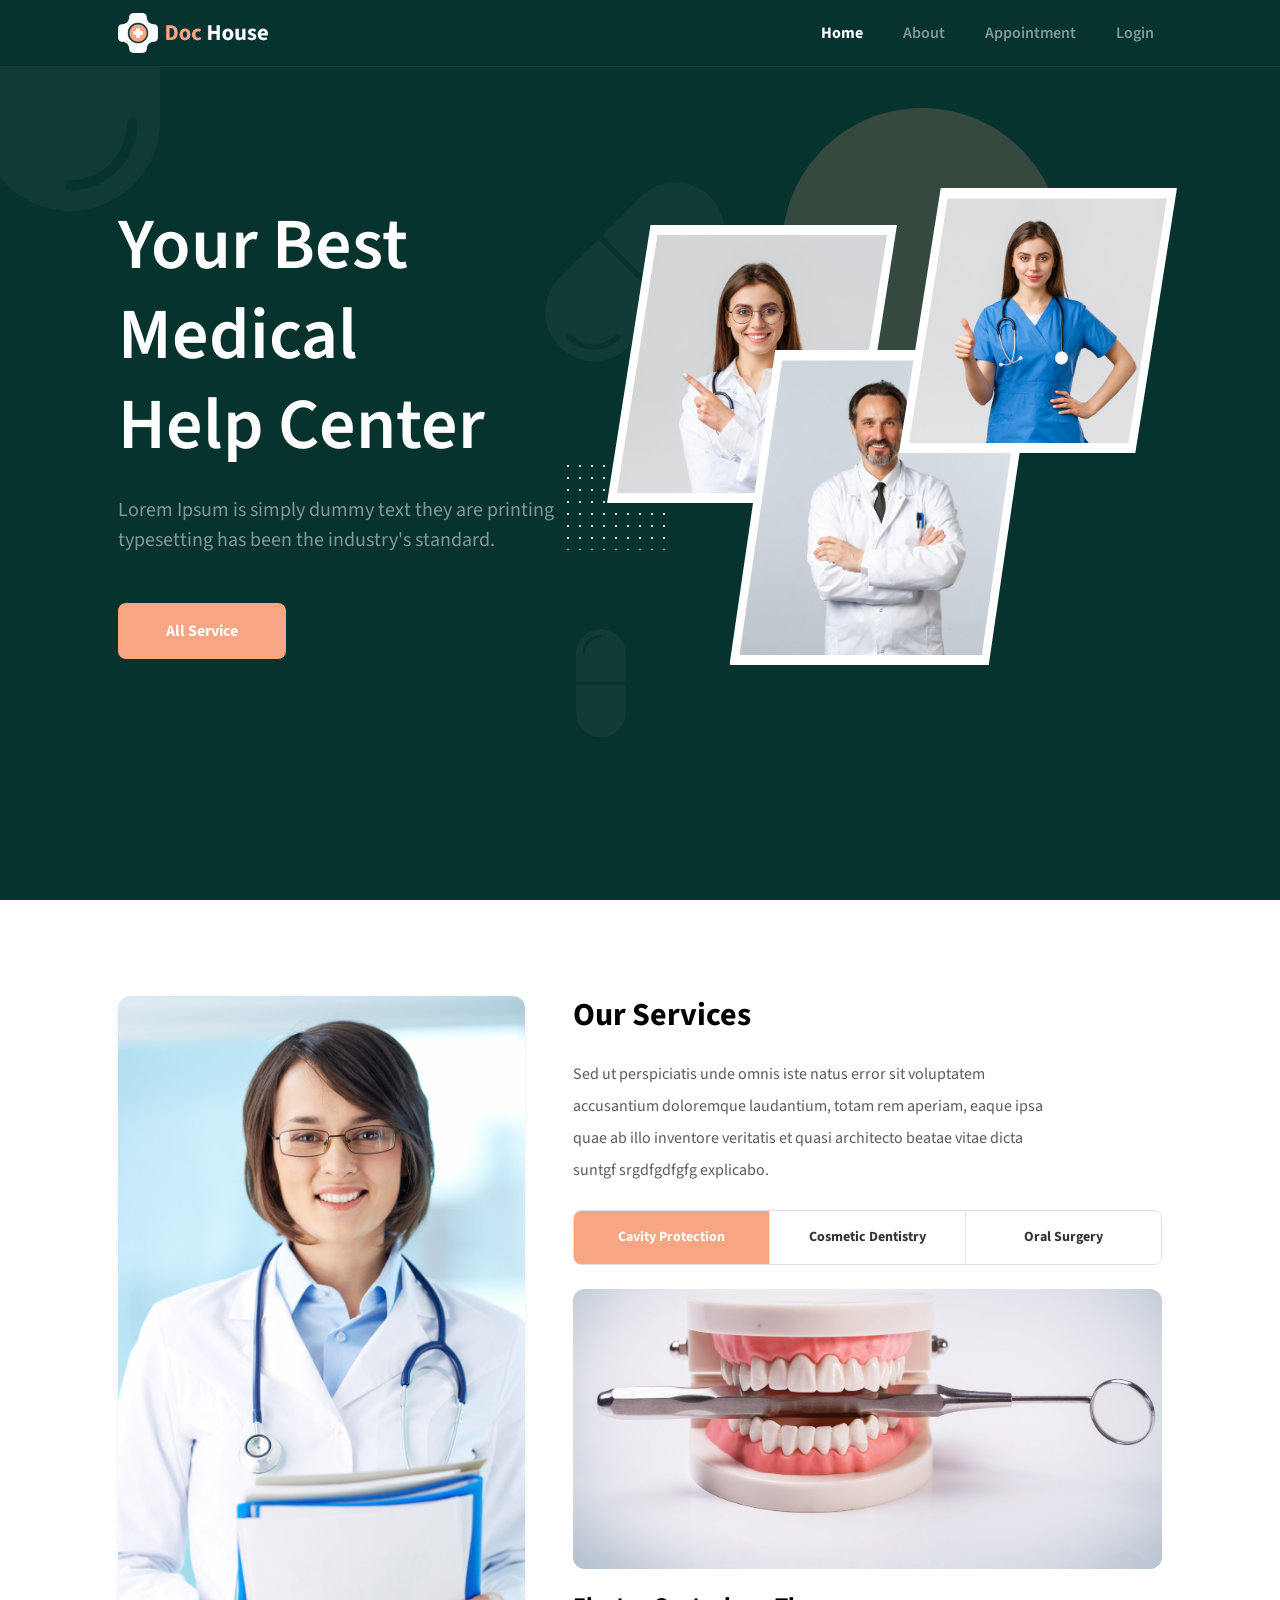
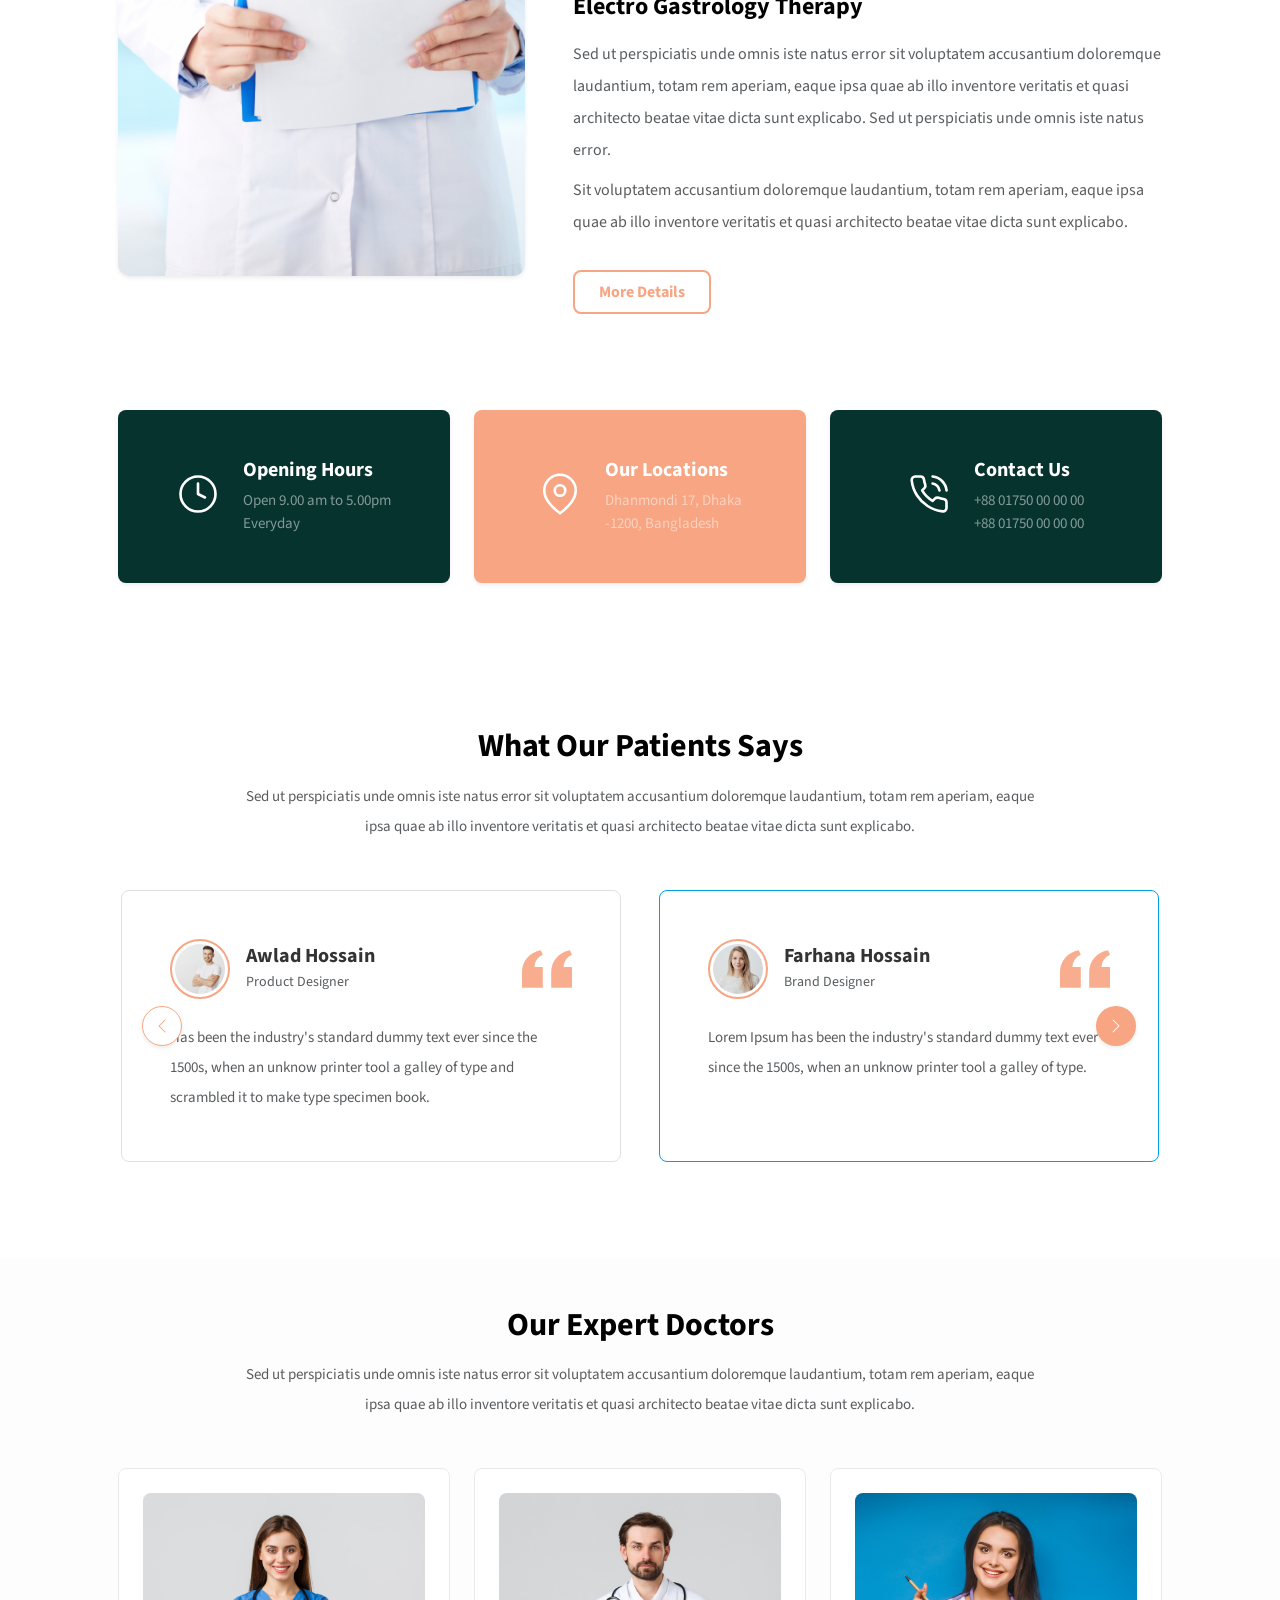
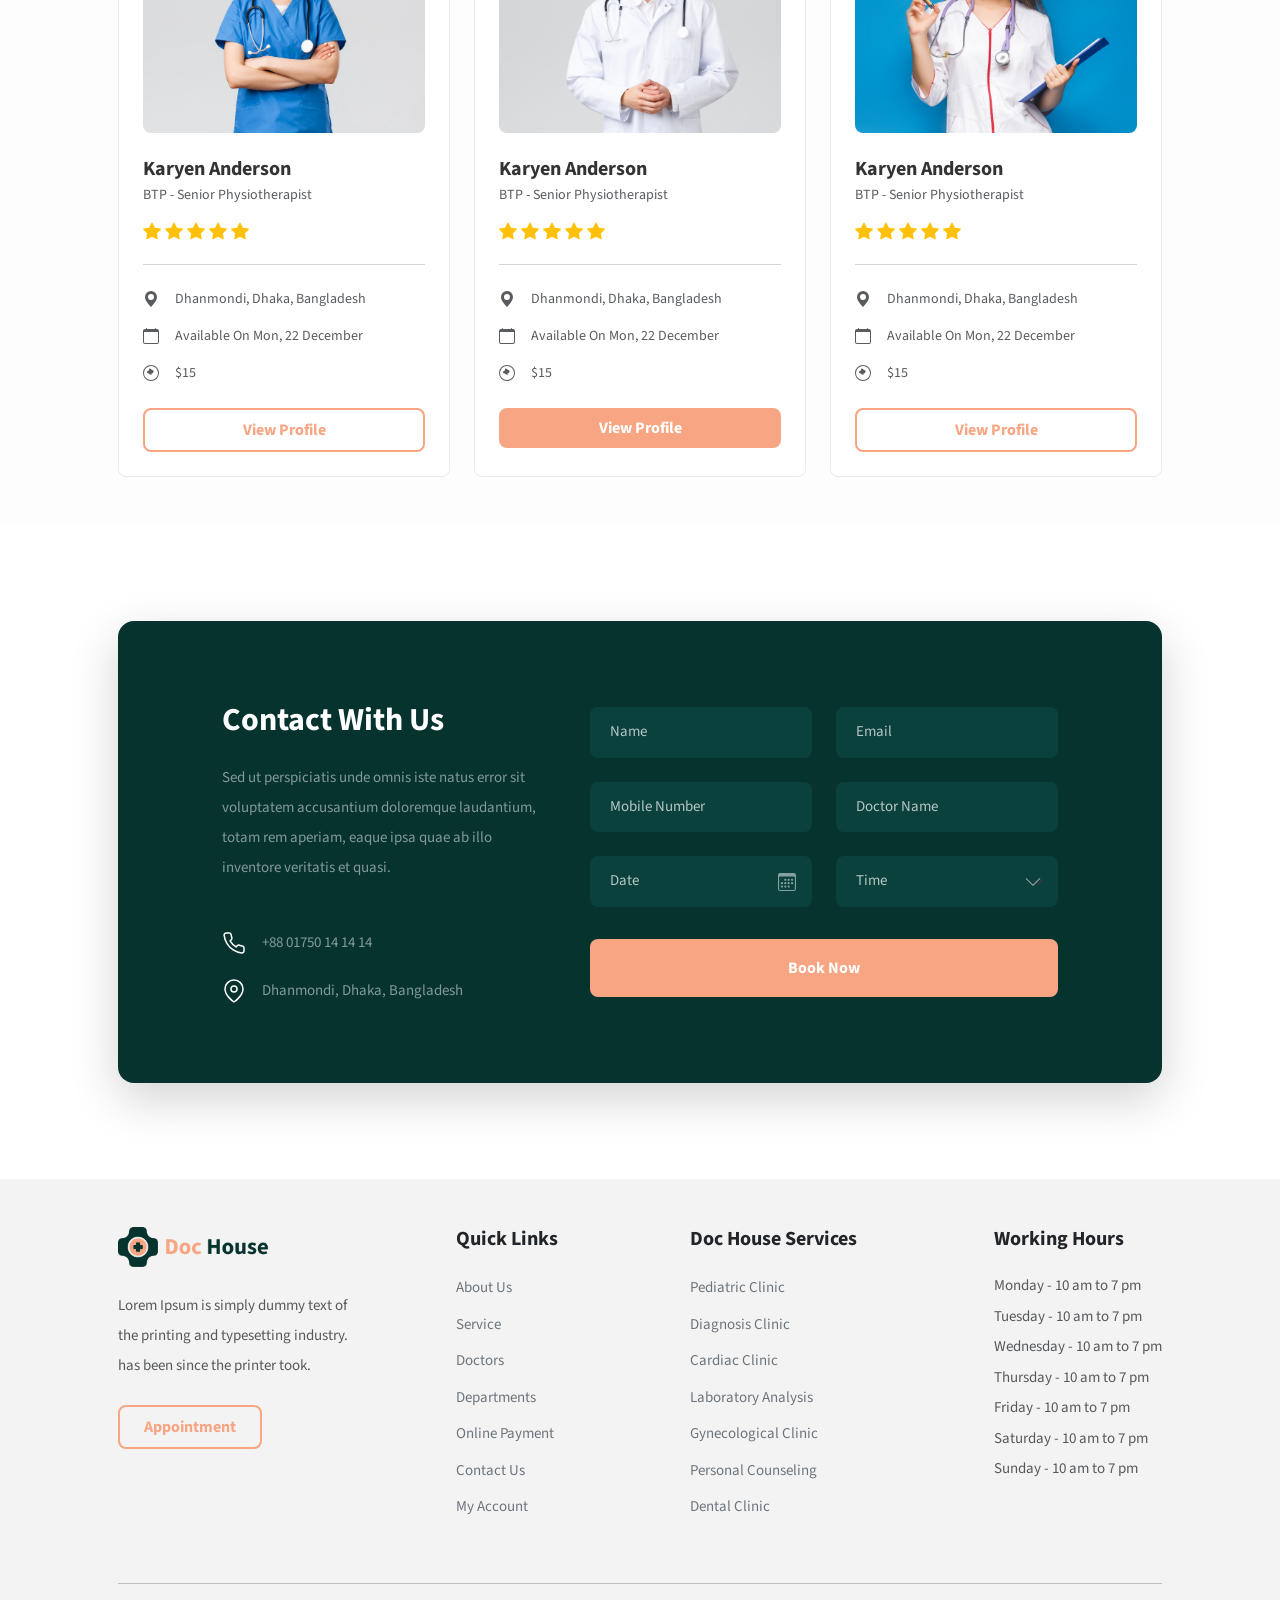
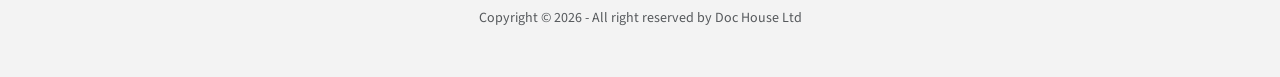
<file: index.html>
<!doctype html>
<html lang="en">
  <head>
    <meta charset="UTF-8" />
    <meta name="viewport" content="width=device-width, initial-scale=1.0" />
    <title>Doc House</title>
    <link
      rel="stylesheet"
      href="https://cdn.jsdelivr.net/npm/bootstrap@5.3.8/dist/css/bootstrap.min.css"
    />
    <link rel="preconnect" href="https://fonts.googleapis.com" />
    <link rel="preconnect" href="https://fonts.gstatic.com" crossorigin />
    <link
      href="https://fonts.googleapis.com/css2?family=Source+Sans+3:wght@400;600;700&display=swap"
      rel="stylesheet"
    />
    <link rel="stylesheet" href="style.css" />
  </head>
  <body>
    <!-- Navbar -->
    <nav
      class="navbar navbar-expand-lg navbar-dark pt-2 pb-2 fixed-top"
      style="
        background-color: #07332f;
        z-index: 1050;
        border-bottom: 1px solid rgba(255, 255, 255, 0.05);
      "
    >
      <div class="container px-5">
        <a class="navbar-brand d-flex align-items-center" href="index.html">
          <img src="img/logo.png" alt="Doc House Logo" height="40" />
        </a>
        <button
          class="navbar-toggler shadow-none border-0"
          type="button"
          data-bs-toggle="collapse"
          data-bs-target="#navbarNav"
        >
          <span class="navbar-toggler-icon"></span>
        </button>
        <div
          class="collapse navbar-collapse justify-content-end"
          id="navbarNav"
        >
          <ul class="navbar-nav gap-lg-4 mt-3 mt-lg-0">
            <li class="nav-item">
              <a class="nav-link active-link" href="index.html">Home</a>
            </li>
            <li class="nav-item">
              <a class="nav-link muted-link" href="#">About</a>
            </li>
            <li class="nav-item">
              <a class="nav-link muted-link" href="#">Appointment</a>
            </li>
            <li class="nav-item">
              <a class="nav-link muted-link" href="#">Login</a>
            </li>
          </ul>
        </div>
      </div>
    </nav>
    <!-- Navbar -->

    <!-- Hero Section -->
    <header class="hero-section text-white position-relative overflow-hidden">
      <img src="img/Ellipse 1.png" class="vec vec-circle" alt="" />
      <img src="img/half_pill_vector.png" class="vec half-pill" alt="" />
      <img src="img/pill_1_vector.png" class="vec vec-pill-1" alt="" />
      <img src="img/pill_2_vector.png" class="vec vec-pill-2" alt="" />

      <div class="container position-relative z-1 px-5">
        <div class="row align-items-center hero-body">
          <div class="col-lg-6 text-center text-lg-start">
            <div class="pe-lg-3">
              <h1 class="display-2 fw-semibold mb-4 lh-sm">
                Your Best Medical<br />Help Center
              </h1>
              <p class="fs-5 mb-5 hero-sub mx-auto mx-lg-0">
                Lorem Ipsum is simply dummy text they are printing typesetting
                has been the industry's standard.
              </p>
              <a href="#" class="btn btn-custom px-5 py-3 fw-bold rounded-3">
                All Service
              </a>
            </div>
          </div>

          <div class="col-lg-6 mt-5 mt-lg-0">
            <div class="gallery-wrapper mx-auto">
              <div class="dot-grid"></div>

              <div class="doc-frame doc-1">
                <div class="img-mask">
                  <img src="img/doc1.jpg" alt="Doctor 1" />
                </div>
              </div>

              <div class="doc-frame doc-2">
                <div class="img-mask">
                  <img src="img/doc2.jpg" alt="Doctor 2" />
                </div>
              </div>

              <div class="doc-frame doc-3">
                <div class="img-mask">
                  <img src="img/doc3.jpg" alt="Doctor 3" />
                </div>
              </div>
            </div>
          </div>
        </div>
      </div>
    </header>
    <!-- Hero Section -->

    <!-- Our Services -->
    <section class="services-section py-5 mt-5">
    <div class="container px-4 px-lg-5">
        <div class="row gx-5">
            
            <div class="col-lg-5 mb-5 mb-lg-0">
                <div class="services-img-wrap shadow-sm">
                    <img src="img/long_doctor.jpg" alt="Service Doctor" class="services-main-img" />
                </div>
            </div>

            <div class="col-lg-7 text-center text-lg-start">
                <h2 class="fw-bold mb-4" style="color: #000">Our Services</h2>
                <p class="service-para text-muted mb-4 lh-lg">
                    Sed ut perspiciatis unde omnis iste natus error sit voluptatem
                    accusantium doloremque laudantium, totam rem aperiam, eaque ipsa
                    quae ab illo inventore veritatis et quasi architecto beatae vitae
                    dicta suntgf srgdfgdfgfg explicabo.
                </p>

                <div class="service-tabs-container mb-4 nav" role="tablist">
                    <button class="service-tab active" id="cavity-tab" data-bs-toggle="tab" data-bs-target="#cavity" type="button" role="tab">
                        Cavity Protection
                    </button>
                    <button class="service-tab" id="cosmetic-tab" data-bs-toggle="tab" data-bs-target="#cosmetic" type="button" role="tab">
                        Cosmetic Dentistry
                    </button>
                    <button class="service-tab" id="surgery-tab" data-bs-toggle="tab" data-bs-target="#surgery" type="button" role="tab">
                        Oral Surgery
                    </button>
                </div>

                <div class="service-detail">
                    
                    <div class="service-detail__img-wrap mb-4">
                        <img src="img/teeth.jpg" alt="Teeth Therapy" class="service-detail__img" />
                    </div>

                    <div class="tab-content" id="serviceTabContent">
                        
                        <div class="tab-pane fade show active" id="cavity" role="tabpanel">
                            <h4 class="fw-bold mb-3" style="color: #000">Electro Gastrology Therapy</h4>
                            <p class="text-muted mb-2 lh-lg">
                                Sed ut perspiciatis unde omnis iste natus error sit voluptatem
                                accusantium doloremque laudantium, totam rem aperiam, eaque ipsa
                                quae ab illo inventore veritatis et quasi architecto beatae
                                vitae dicta sunt explicabo. Sed ut perspiciatis unde omnis iste
                                natus error.
                            </p>
                            <p class="text-muted mb-4 lh-lg">
                                Sit voluptatem accusantium doloremque laudantium, totam rem
                                aperiam, eaque ipsa quae ab illo inventore veritatis et quasi
                                architecto beatae vitae dicta sunt explicabo.
                            </p>
                        </div>

                        <div class="tab-pane fade" id="cosmetic" role="tabpanel">
                            <h4 class="fw-bold mb-3" style="color: #000">Cosmetic Dental Enhancements</h4>
                            <p class="text-muted mb-2 lh-lg">
                                Enhance your smile with our advanced cosmetic dentistry services. We offer everything from professional teeth whitening to complete smile makeovers, utilizing the latest technology to ensure natural-looking and long-lasting results.
                            </p>
                            <p class="text-muted mb-4 lh-lg">
                                Our dedicated team of specialists is committed to providing painless procedures tailored strictly to your aesthetic goals and overall dental health.
                            </p>
                        </div>

                        <div class="tab-pane fade" id="surgery" role="tabpanel">
                            <h4 class="fw-bold mb-3" style="color: #000">Advanced Oral Surgery</h4>
                            <p class="text-muted mb-2 lh-lg">
                                Our clinic provides comprehensive oral and maxillofacial surgery options. Whether you require wisdom teeth extraction, dental implants, or corrective jaw surgery, our experienced surgeons guarantee the highest standard of care.
                            </p>
                            <p class="text-muted mb-4 lh-lg">
                                We prioritize your comfort and safety, offering various sedation options to ensure a stress-free and painless surgical experience from start to finish.
                            </p>
                        </div>

                    </div> <a href="#" class="btn btn-outline-custom px-4 py-2 fw-bold rounded-3 mt-2">More Details</a>
                    
                </div>
            </div>
        </div>
    </div>
</section>
    <!-- Our Services -->

    <!--info -->
    <section class="info-cards-section py-5 mb-5">
      <div class="container px-4 px-lg-5">
        <div class="row g-4">
          <div class="col-lg-4 col-md-6">
            <div
              class="info-card bg-dark-green d-flex align-items-center justify-content-center text-start p-4 p-xl-5 rounded-3 text-white h-100 shadow-sm"
            >
              <div class="info-icon me-3 me-xl-4 flex-shrink-0">
                <svg xmlns="http://www.w3.org/2000/svg" viewBox="0 0 24 24">
                  <circle cx="12" cy="12" r="10"></circle>
                  <polyline points="12 6 12 12 16 14"></polyline>
                </svg>
              </div>
              <div>
                <h4 class="fw-bold mb-2 fs-5">Opening Hours</h4>
                <p class="mb-0 lh-base text-white-50">
                  Open 9.00 am to 5.00pm<br />Everyday
                </p>
              </div>
            </div>
          </div>

          <div class="col-lg-4 col-md-6">
            <div
              class="info-card bg-orange d-flex align-items-center justify-content-center text-start p-4 p-xl-5 rounded-3 text-white h-100 shadow-sm"
            >
              <div class="info-icon me-3 me-xl-4 flex-shrink-0">
                <svg xmlns="http://www.w3.org/2000/svg" viewBox="0 0 24 24">
                  <path
                    d="M21 10c0 7-9 13-9 13s-9-6-9-13a9 9 0 0 1 18 0z"
                  ></path>
                  <circle cx="12" cy="10" r="3"></circle>
                </svg>
              </div>
              <div>
                <h4 class="fw-bold mb-2 fs-5">Our Locations</h4>
                <p class="mb-0 lh-base text-white-50 text-opacity-75">
                  Dhanmondi 17, Dhaka<br />-1200, Bangladesh
                </p>
              </div>
            </div>
          </div>

          <div class="col-lg-4 col-md-6">
            <div
              class="info-card bg-dark-green d-flex align-items-center justify-content-center text-start p-4 p-xl-5 rounded-3 text-white h-100 shadow-sm"
            >
              <div class="info-icon me-3 me-xl-4 flex-shrink-0">
                <svg xmlns="http://www.w3.org/2000/svg" viewBox="0 0 24 24">
                  <path
                    d="M22 16.92v3a2 2 0 0 1-2.18 2 19.79 19.79 0 0 1-8.63-3.07 19.5 19.5 0 0 1-6-6 19.79 19.79 0 0 1-3.07-8.67A2 2 0 0 1 4.11 2h3a2 2 0 0 1 2 1.72 12.84 12.84 0 0 0 .7 2.81 2 2 0 0 1-.45 2.11L8.09 9.91a16 16 0 0 0 6 6l1.27-1.27a2 2 0 0 1 2.11-.45 12.84 12.84 0 0 0 2.81.7A2 2 0 0 1 22 16.92z"
                  ></path>
                  <path d="M14.05 2a9 9 0 0 1 8 7.94"></path>
                  <path d="M14.05 6A5 5 0 0 1 18 10"></path>
                </svg>
              </div>
              <div>
                <h4 class="fw-bold mb-2 fs-5">Contact Us</h4>
                <p class="mb-0 lh-base text-white-50">
                  +88 01750 00 00 00<br />+88 01750 00 00 00
                </p>
              </div>
            </div>
          </div>
        </div>
      </div>
    </section>
    <!-- info  -->

    <!-- testimonial -->
 <section class="testimonial-section py-5 my-5">
    <div class="container px-4">
        
        <div class="text-center mb-4 mb-lg-5">
            <h2 class="fw-bold mb-3" style="color: #000">
                What Our Patients Says
            </h2>
            <p class="text-muted mx-auto lh-lg" style="max-width: 800px; font-size: 15px">
                Sed ut perspiciatis unde omnis iste natus error sit voluptatem
                accusantium doloremque laudantium, totam rem aperiam, eaque ipsa
                quae ab illo inventore veritatis et quasi architecto beatae vitae
                dicta sunt explicabo.
            </p>
        </div>

        <div class="position-relative slider-wrapper">
            
            <div id="patientTestimonialCarousel" class="carousel slide" data-bs-ride="carousel">
                
                <div class="carousel-inner">
                    
                    <div class="carousel-item active">
                        <div class="row g-4">
                            <div class="col-lg-6">
                                <div class="testimonial-card p-4 p-lg-5 rounded-3 h-100 mx-auto" style="max-width: 500px">
                                    <div class="d-flex align-items-center mb-4">
                                        <img src="img/awlad.jpg" alt="Awlad Hossain" class="patient-avatar me-3" />
                                        <div>
                                            <h5 class="fw-bold mb-1" style="color: #333">Awlad Hossain</h5>
                                            <p class="text-muted mb-0" style="font-size: 14px">Product Designer</p>
                                        </div>
                                        <div class="ms-auto d-none d-lg-block">
                                            <svg xmlns="http://www.w3.org/2000/svg" width="50" height="50" viewBox="0 0 24 24" fill="#f7a582" opacity="0.9"><path d="M14.017 21v-7.391c0-5.704 3.731-9.57 8.983-10.609l.995 2.151c-2.432.917-3.995 3.638-3.995 5.849h4v10h-9.983zm-14.017 0v-7.391c0-5.704 3.748-9.57 9-10.609l.996 2.151c-2.433.917-3.996 3.638-3.996 5.849h3.983v10h-9.983z" /></svg>
                                        </div>
                                    </div>
                                    <p class="text-muted lh-lg mb-0" style="font-size: 15px">
                                        Has been the industry's standard dummy text ever since the 1500s, when an unknow printer tool a galley of type and scrambled it to make type specimen book.
                                    </p>
                                </div>
                            </div>

                            <div class="col-lg-6 d-none d-lg-block">
                                <div class="testimonial-card active-testimonial p-4 p-lg-5 rounded-3 h-100 mx-auto" style="max-width: 500px">
                                    <div class="d-flex align-items-center mb-4">
                                        <img src="img/farhana.jpg" alt="Farhana Hossain" class="patient-avatar me-3" />
                                        <div>
                                            <h5 class="fw-bold mb-1" style="color: #333">Farhana Hossain</h5>
                                            <p class="text-muted mb-0" style="font-size: 14px">Brand Designer</p>
                                        </div>
                                        <div class="ms-auto">
                                            <svg xmlns="http://www.w3.org/2000/svg" width="50" height="50" viewBox="0 0 24 24" fill="#f7a582" opacity="0.9"><path d="M14.017 21v-7.391c0-5.704 3.731-9.57 8.983-10.609l.995 2.151c-2.432.917-3.995 3.638-3.995 5.849h4v10h-9.983zm-14.017 0v-7.391c0-5.704 3.748-9.57 9-10.609l.996 2.151c-2.433.917-3.996 3.638-3.996 5.849h3.983v10h-9.983z" /></svg>
                                        </div>
                                    </div>
                                    <p class="text-muted lh-lg mb-0" style="font-size: 15px">
                                        Lorem Ipsum has been the industry's standard dummy text ever since the 1500s, when an unknow printer tool a galley of type.
                                    </p>
                                </div>
                            </div>
                        </div>
                    </div>

                    <div class="carousel-item">
                        <div class="row g-4">
                            <div class="col-lg-6">
                                <div class="testimonial-card p-4 p-lg-5 rounded-3 h-100 mx-auto" style="max-width: 500px">
                                    <div class="d-flex align-items-center mb-4">
                                        <div class="patient-avatar me-3 rounded-circle bg-secondary d-flex align-items-center justify-content-center text-white" style="width:50px; height:50px;">JD</div>
                                        <div>
                                            <h5 class="fw-bold mb-1" style="color: #333">John Doe</h5>
                                            <p class="text-muted mb-0" style="font-size: 14px">Software Engineer</p>
                                        </div>
                                    </div>
                                    <p class="text-muted lh-lg mb-0" style="font-size: 15px">
                                        Second slide text here. Has been the industry's standard dummy text ever since the 1500s.
                                    </p>
                                </div>
                            </div>

                            <div class="col-lg-6 d-none d-lg-block">
                                <div class="testimonial-card p-4 p-lg-5 rounded-3 h-100 mx-auto" style="max-width: 500px">
                                    <div class="d-flex align-items-center mb-4">
                                        <div class="patient-avatar me-3 rounded-circle bg-secondary d-flex align-items-center justify-content-center text-white" style="width:50px; height:50px;">JS</div>
                                        <div>
                                            <h5 class="fw-bold mb-1" style="color: #333">Jane Smith</h5>
                                            <p class="text-muted mb-0" style="font-size: 14px">Marketing Manager</p>
                                        </div>
                                    </div>
                                    <p class="text-muted lh-lg mb-0" style="font-size: 15px">
                                        More second slide text here. Scrambled it to make type specimen book has survived.
                                    </p>
                                </div>
                            </div>
                        </div>
                    </div>

                </div>
            </div> <button class="slider-btn prev-btn shadow-sm" type="button" data-bs-target="#patientTestimonialCarousel" data-bs-slide="prev">
                <svg xmlns="http://www.w3.org/2000/svg" width="16" height="16" fill="currentColor" class="bi bi-chevron-left" viewBox="0 0 16 16">
                    <path fill-rule="evenodd" d="M11.354 1.646a.5.5 0 0 1 0 .708L5.707 8l5.647 5.646a.5.5 0 0 1-.708.708l-6-6a.5.5 0 0 1 0-.708l6-6a.5.5 0 0 1 .708 0z" />
                </svg>
                <span class="visually-hidden">Previous</span>
            </button>

            <button class="slider-btn next-btn shadow-sm" type="button" data-bs-target="#patientTestimonialCarousel" data-bs-slide="next">
                <svg xmlns="http://www.w3.org/2000/svg" width="16" height="16" fill="currentColor" class="bi bi-chevron-right" viewBox="0 0 16 16">
                    <path fill-rule="evenodd" d="M4.646 1.646a.5.5 0 0 1 .708 0l6 6a.5.5 0 0 1 0 .708l-6 6a.5.5 0 0 1-.708-.708L10.293 8 4.646 2.354a.5.5 0 0 1 0-.708z" />
                </svg>
                <span class="visually-hidden">Next</span>
            </button>

        </div>
    </div>
</section>
    <!-- testimonial -->

    <!-- Expert DOctor -->
    <section class="expert-doctors-section py-5 my-5">
      <div class="container px-4 px-lg-5">
        <div class="text-center mb-5">
          <h2 class="fw-bold mb-3" style="color: #000">Our Expert Doctors</h2>
          <p
            class="text-muted mx-auto lh-lg"
            style="max-width: 800px; font-size: 15px"
          >
            Sed ut perspiciatis unde omnis iste natus error sit voluptatem
            accusantium doloremque laudantium, totam rem aperiam, eaque ipsa
            quae ab illo inventore veritatis et quasi architecto beatae vitae
            dicta sunt explicabo.
          </p>
        </div>

        <div class="row g-4">
          <div class="col-lg-4 col-md-6">
            <div class="doctor-card p-3 p-xl-4 rounded-3 h-100 bg-white">
              <img
                src="img/exp_doc1.jpg"
                alt="Doctor 1"
                class="w-100 rounded-3 mb-4 object-fit-cover"
                style="height: 240px; background-color: #e9ecef"
              />

              <h4 class="fw-bold mb-1 fs-5" style="color: #333">
                Karyen Anderson
              </h4>
              <p class="text-muted mb-3" style="font-size: 14px">
                BTP - Senior Physiotherapist
              </p>

              <div class="text-warning mb-4 d-flex gap-1">
                <svg
                  xmlns="http://www.w3.org/2000/svg"
                  width="18"
                  height="18"
                  fill="currentColor"
                  viewBox="0 0 16 16"
                >
                  <path
                    d="M3.612 15.443c-.386.198-.824-.149-.746-.592l.83-4.73L.173 6.765c-.329-.314-.158-.888.283-.95l4.898-.696L7.538.792c.197-.39.73-.39.927 0l2.184 4.327 4.898.696c.441.062.612.636.282.95l-3.522 3.356.83 4.73c.078.443-.36.79-.746.592L8 13.187l-4.389 2.256z"
                  />
                </svg>
                <svg
                  xmlns="http://www.w3.org/2000/svg"
                  width="18"
                  height="18"
                  fill="currentColor"
                  viewBox="0 0 16 16"
                >
                  <path
                    d="M3.612 15.443c-.386.198-.824-.149-.746-.592l.83-4.73L.173 6.765c-.329-.314-.158-.888.283-.95l4.898-.696L7.538.792c.197-.39.73-.39.927 0l2.184 4.327 4.898.696c.441.062.612.636.282.95l-3.522 3.356.83 4.73c.078.443-.36.79-.746.592L8 13.187l-4.389 2.256z"
                  />
                </svg>
                <svg
                  xmlns="http://www.w3.org/2000/svg"
                  width="18"
                  height="18"
                  fill="currentColor"
                  viewBox="0 0 16 16"
                >
                  <path
                    d="M3.612 15.443c-.386.198-.824-.149-.746-.592l.83-4.73L.173 6.765c-.329-.314-.158-.888.283-.95l4.898-.696L7.538.792c.197-.39.73-.39.927 0l2.184 4.327 4.898.696c.441.062.612.636.282.95l-3.522 3.356.83 4.73c.078.443-.36.79-.746.592L8 13.187l-4.389 2.256z"
                  />
                </svg>
                <svg
                  xmlns="http://www.w3.org/2000/svg"
                  width="18"
                  height="18"
                  fill="currentColor"
                  viewBox="0 0 16 16"
                >
                  <path
                    d="M3.612 15.443c-.386.198-.824-.149-.746-.592l.83-4.73L.173 6.765c-.329-.314-.158-.888.283-.95l4.898-.696L7.538.792c.197-.39.73-.39.927 0l2.184 4.327 4.898.696c.441.062.612.636.282.95l-3.522 3.356.83 4.73c.078.443-.36.79-.746.592L8 13.187l-4.389 2.256z"
                  />
                </svg>
                <svg
                  xmlns="http://www.w3.org/2000/svg"
                  width="18"
                  height="18"
                  fill="currentColor"
                  viewBox="0 0 16 16"
                >
                  <path
                    d="M3.612 15.443c-.386.198-.824-.149-.746-.592l.83-4.73L.173 6.765c-.329-.314-.158-.888.283-.95l4.898-.696L7.538.792c.197-.39.73-.39.927 0l2.184 4.327 4.898.696c.441.062.612.636.282.95l-3.522 3.356.83 4.73c.078.443-.36.79-.746.592L8 13.187l-4.389 2.256z"
                  />
                </svg>
              </div>

              <hr class="text-muted opacity-25 mb-4" />

              <ul class="list-unstyled mb-4 text-muted" style="font-size: 14px">
                <li class="d-flex align-items-center mb-3">
                  <svg
                    xmlns="http://www.w3.org/2000/svg"
                    width="16"
                    height="16"
                    fill="currentColor"
                    class="me-3"
                    viewBox="0 0 16 16"
                  >
                    <path
                      d="M8 16s6-5.686 6-10A6 6 0 0 0 2 6c0 4.314 6 10 6 10zm0-7a3 3 0 1 1 0-6 3 3 0 0 1 0 6z"
                    />
                  </svg>
                  Dhanmondi, Dhaka, Bangladesh
                </li>
                <li class="d-flex align-items-center mb-3">
                  <svg
                    xmlns="http://www.w3.org/2000/svg"
                    width="16"
                    height="16"
                    fill="currentColor"
                    class="me-3"
                    viewBox="0 0 16 16"
                  >
                    <path
                      d="M3.5 0a.5.5 0 0 1 .5.5V1h8V.5a.5.5 0 0 1 1 0V1h1a2 2 0 0 1 2 2v11a2 2 0 0 1-2 2H2a2 2 0 0 1-2-2V3a2 2 0 0 1 2-2h1V.5a.5.5 0 0 1 .5-.5zM1 4v10a1 1 0 0 0 1 1h12a1 1 0 0 0 1-1V4H1z"
                    />
                  </svg>
                  Available On Mon, 22 December
                </li>
                <li class="d-flex align-items-center">
                  <svg
                    xmlns="http://www.w3.org/2000/svg"
                    width="16"
                    height="16"
                    fill="currentColor"
                    class="me-3"
                    viewBox="0 0 16 16"
                  >
                    <path
                      d="M8 15A7 7 0 1 1 8 1a7 7 0 0 1 0 14zm0 1A8 8 0 1 0 8 0a8 8 0 0 0 0 16z"
                    />
                    <path
                      d="M8 4a.5.5 0 0 1 .5.5v.168c.34.02.66.11.96.262.296.151.547.36.753.626.205.267.316.592.316.974 0 .382-.111.707-.316.973-.206.266-.457.475-.753.626-.301.152-.62.242-.96.262V9.5a.5.5 0 0 1-.5.5h-.032a.5.5 0 0 1-.5-.5v-.168a2.535 2.535 0 0 1-.96-.262 1.83 1.83 0 0 1-.753-.626C4.111 8.177 4 7.852 4 7.47c0-.382.111-.707.316-.973.206-.266.457-.475.753-.626.301-.152.62-.242.96-.262V4a.5.5 0 0 1 .5-.5z"
                    />
                  </svg>
                  $15
                </li>
              </ul>

              <a
                href="doctor_profile.html"
                class="btn btn-outline-custom w-100 fw-bold py-2 rounded-3"
                >View Profile</a
              >
            </div>
          </div>

          <div class="col-lg-4 col-md-6">
            <div class="doctor-card p-3 p-xl-4 rounded-3 h-100 bg-white">
              <img
                src="img/exp_doc2.jpg"
                alt="Doctor 2"
                class="w-100 rounded-3 mb-4 object-fit-cover"
                style="height: 240px; background-color: #e9ecef"
              />
              <h4 class="fw-bold mb-1 fs-5" style="color: #333">
                Karyen Anderson
              </h4>
              <p class="text-muted mb-3" style="font-size: 14px">
                BTP - Senior Physiotherapist
              </p>

              <div class="text-warning mb-4 d-flex gap-1">
                <svg
                  xmlns="http://www.w3.org/2000/svg"
                  width="18"
                  height="18"
                  fill="currentColor"
                  viewBox="0 0 16 16"
                >
                  <path
                    d="M3.612 15.443c-.386.198-.824-.149-.746-.592l.83-4.73L.173 6.765c-.329-.314-.158-.888.283-.95l4.898-.696L7.538.792c.197-.39.73-.39.927 0l2.184 4.327 4.898.696c.441.062.612.636.282.95l-3.522 3.356.83 4.73c.078.443-.36.79-.746.592L8 13.187l-4.389 2.256z"
                  />
                </svg>
                <svg
                  xmlns="http://www.w3.org/2000/svg"
                  width="18"
                  height="18"
                  fill="currentColor"
                  viewBox="0 0 16 16"
                >
                  <path
                    d="M3.612 15.443c-.386.198-.824-.149-.746-.592l.83-4.73L.173 6.765c-.329-.314-.158-.888.283-.95l4.898-.696L7.538.792c.197-.39.73-.39.927 0l2.184 4.327 4.898.696c.441.062.612.636.282.95l-3.522 3.356.83 4.73c.078.443-.36.79-.746.592L8 13.187l-4.389 2.256z"
                  />
                </svg>
                <svg
                  xmlns="http://www.w3.org/2000/svg"
                  width="18"
                  height="18"
                  fill="currentColor"
                  viewBox="0 0 16 16"
                >
                  <path
                    d="M3.612 15.443c-.386.198-.824-.149-.746-.592l.83-4.73L.173 6.765c-.329-.314-.158-.888.283-.95l4.898-.696L7.538.792c.197-.39.73-.39.927 0l2.184 4.327 4.898.696c.441.062.612.636.282.95l-3.522 3.356.83 4.73c.078.443-.36.79-.746.592L8 13.187l-4.389 2.256z"
                  />
                </svg>
                <svg
                  xmlns="http://www.w3.org/2000/svg"
                  width="18"
                  height="18"
                  fill="currentColor"
                  viewBox="0 0 16 16"
                >
                  <path
                    d="M3.612 15.443c-.386.198-.824-.149-.746-.592l.83-4.73L.173 6.765c-.329-.314-.158-.888.283-.95l4.898-.696L7.538.792c.197-.39.73-.39.927 0l2.184 4.327 4.898.696c.441.062.612.636.282.95l-3.522 3.356.83 4.73c.078.443-.36.79-.746.592L8 13.187l-4.389 2.256z"
                  />
                </svg>
                <svg
                  xmlns="http://www.w3.org/2000/svg"
                  width="18"
                  height="18"
                  fill="currentColor"
                  viewBox="0 0 16 16"
                >
                  <path
                    d="M3.612 15.443c-.386.198-.824-.149-.746-.592l.83-4.73L.173 6.765c-.329-.314-.158-.888.283-.95l4.898-.696L7.538.792c.197-.39.73-.39.927 0l2.184 4.327 4.898.696c.441.062.612.636.282.95l-3.522 3.356.83 4.73c.078.443-.36.79-.746.592L8 13.187l-4.389 2.256z"
                  />
                </svg>
              </div>

              <hr class="text-muted opacity-25 mb-4" />

              <ul class="list-unstyled mb-4 text-muted" style="font-size: 14px">
                <li class="d-flex align-items-center mb-3">
                  <svg
                    xmlns="http://www.w3.org/2000/svg"
                    width="16"
                    height="16"
                    fill="currentColor"
                    class="me-3"
                    viewBox="0 0 16 16"
                  >
                    <path
                      d="M8 16s6-5.686 6-10A6 6 0 0 0 2 6c0 4.314 6 10 6 10zm0-7a3 3 0 1 1 0-6 3 3 0 0 1 0 6z"
                    />
                  </svg>
                  Dhanmondi, Dhaka, Bangladesh
                </li>
                <li class="d-flex align-items-center mb-3">
                  <svg
                    xmlns="http://www.w3.org/2000/svg"
                    width="16"
                    height="16"
                    fill="currentColor"
                    class="me-3"
                    viewBox="0 0 16 16"
                  >
                    <path
                      d="M3.5 0a.5.5 0 0 1 .5.5V1h8V.5a.5.5 0 0 1 1 0V1h1a2 2 0 0 1 2 2v11a2 2 0 0 1-2 2H2a2 2 0 0 1-2-2V3a2 2 0 0 1 2-2h1V.5a.5.5 0 0 1 .5-.5zM1 4v10a1 1 0 0 0 1 1h12a1 1 0 0 0 1-1V4H1z"
                    />
                  </svg>
                  Available On Mon, 22 December
                </li>
                <li class="d-flex align-items-center">
                  <svg
                    xmlns="http://www.w3.org/2000/svg"
                    width="16"
                    height="16"
                    fill="currentColor"
                    class="me-3"
                    viewBox="0 0 16 16"
                  >
                    <path
                      d="M8 15A7 7 0 1 1 8 1a7 7 0 0 1 0 14zm0 1A8 8 0 1 0 8 0a8 8 0 0 0 0 16z"
                    />
                    <path
                      d="M8 4a.5.5 0 0 1 .5.5v.168c.34.02.66.11.96.262.296.151.547.36.753.626.205.267.316.592.316.974 0 .382-.111.707-.316.973-.206.266-.457.475-.753.626-.301.152-.62.242-.96.262V9.5a.5.5 0 0 1-.5.5h-.032a.5.5 0 0 1-.5-.5v-.168a2.535 2.535 0 0 1-.96-.262 1.83 1.83 0 0 1-.753-.626C4.111 8.177 4 7.852 4 7.47c0-.382.111-.707.316-.973.206-.266.457-.475.753-.626.301-.152.62-.242.96-.262V4a.5.5 0 0 1 .5-.5z"
                    />
                  </svg>
                  $15
                </li>
              </ul>

              <a href="doctor_profile.html" class="btn btn-custom w-100 fw-bold py-2 rounded-3"
                >View Profile</a
              >
            </div>
          </div>

          <div class="col-lg-4 col-md-6">
            <div class="doctor-card p-3 p-xl-4 rounded-3 h-100 bg-white">
              <img
                src="img/exp_doc3.jpg"
                alt="Doctor 3"
                class="w-100 rounded-3 mb-4 object-fit-cover"
                style="height: 240px; background-color: #e9ecef"
              />
              <h4 class="fw-bold mb-1 fs-5" style="color: #333">
                Karyen Anderson
              </h4>
              <p class="text-muted mb-3" style="font-size: 14px">
                BTP - Senior Physiotherapist
              </p>

              <div class="text-warning mb-4 d-flex gap-1">
                <svg
                  xmlns="http://www.w3.org/2000/svg"
                  width="18"
                  height="18"
                  fill="currentColor"
                  viewBox="0 0 16 16"
                >
                  <path
                    d="M3.612 15.443c-.386.198-.824-.149-.746-.592l.83-4.73L.173 6.765c-.329-.314-.158-.888.283-.95l4.898-.696L7.538.792c.197-.39.73-.39.927 0l2.184 4.327 4.898.696c.441.062.612.636.282.95l-3.522 3.356.83 4.73c.078.443-.36.79-.746.592L8 13.187l-4.389 2.256z"
                  />
                </svg>
                <svg
                  xmlns="http://www.w3.org/2000/svg"
                  width="18"
                  height="18"
                  fill="currentColor"
                  viewBox="0 0 16 16"
                >
                  <path
                    d="M3.612 15.443c-.386.198-.824-.149-.746-.592l.83-4.73L.173 6.765c-.329-.314-.158-.888.283-.95l4.898-.696L7.538.792c.197-.39.73-.39.927 0l2.184 4.327 4.898.696c.441.062.612.636.282.95l-3.522 3.356.83 4.73c.078.443-.36.79-.746.592L8 13.187l-4.389 2.256z"
                  />
                </svg>
                <svg
                  xmlns="http://www.w3.org/2000/svg"
                  width="18"
                  height="18"
                  fill="currentColor"
                  viewBox="0 0 16 16"
                >
                  <path
                    d="M3.612 15.443c-.386.198-.824-.149-.746-.592l.83-4.73L.173 6.765c-.329-.314-.158-.888.283-.95l4.898-.696L7.538.792c.197-.39.73-.39.927 0l2.184 4.327 4.898.696c.441.062.612.636.282.95l-3.522 3.356.83 4.73c.078.443-.36.79-.746.592L8 13.187l-4.389 2.256z"
                  />
                </svg>
                <svg
                  xmlns="http://www.w3.org/2000/svg"
                  width="18"
                  height="18"
                  fill="currentColor"
                  viewBox="0 0 16 16"
                >
                  <path
                    d="M3.612 15.443c-.386.198-.824-.149-.746-.592l.83-4.73L.173 6.765c-.329-.314-.158-.888.283-.95l4.898-.696L7.538.792c.197-.39.73-.39.927 0l2.184 4.327 4.898.696c.441.062.612.636.282.95l-3.522 3.356.83 4.73c.078.443-.36.79-.746.592L8 13.187l-4.389 2.256z"
                  />
                </svg>
                <svg
                  xmlns="http://www.w3.org/2000/svg"
                  width="18"
                  height="18"
                  fill="currentColor"
                  viewBox="0 0 16 16"
                >
                  <path
                    d="M3.612 15.443c-.386.198-.824-.149-.746-.592l.83-4.73L.173 6.765c-.329-.314-.158-.888.283-.95l4.898-.696L7.538.792c.197-.39.73-.39.927 0l2.184 4.327 4.898.696c.441.062.612.636.282.95l-3.522 3.356.83 4.73c.078.443-.36.79-.746.592L8 13.187l-4.389 2.256z"
                  />
                </svg>
              </div>

              <hr class="text-muted opacity-25 mb-4" />

              <ul class="list-unstyled mb-4 text-muted" style="font-size: 14px">
                <li class="d-flex align-items-center mb-3">
                  <svg
                    xmlns="http://www.w3.org/2000/svg"
                    width="16"
                    height="16"
                    fill="currentColor"
                    class="me-3"
                    viewBox="0 0 16 16"
                  >
                    <path
                      d="M8 16s6-5.686 6-10A6 6 0 0 0 2 6c0 4.314 6 10 6 10zm0-7a3 3 0 1 1 0-6 3 3 0 0 1 0 6z"
                    />
                  </svg>
                  Dhanmondi, Dhaka, Bangladesh
                </li>
                <li class="d-flex align-items-center mb-3">
                  <svg
                    xmlns="http://www.w3.org/2000/svg"
                    width="16"
                    height="16"
                    fill="currentColor"
                    class="me-3"
                    viewBox="0 0 16 16"
                  >
                    <path
                      d="M3.5 0a.5.5 0 0 1 .5.5V1h8V.5a.5.5 0 0 1 1 0V1h1a2 2 0 0 1 2 2v11a2 2 0 0 1-2 2H2a2 2 0 0 1-2-2V3a2 2 0 0 1 2-2h1V.5a.5.5 0 0 1 .5-.5zM1 4v10a1 1 0 0 0 1 1h12a1 1 0 0 0 1-1V4H1z"
                    />
                  </svg>
                  Available On Mon, 22 December
                </li>
                <li class="d-flex align-items-center">
                  <svg
                    xmlns="http://www.w3.org/2000/svg"
                    width="16"
                    height="16"
                    fill="currentColor"
                    class="me-3"
                    viewBox="0 0 16 16"
                  >
                    <path
                      d="M8 15A7 7 0 1 1 8 1a7 7 0 0 1 0 14zm0 1A8 8 0 1 0 8 0a8 8 0 0 0 0 16z"
                    />
                    <path
                      d="M8 4a.5.5 0 0 1 .5.5v.168c.34.02.66.11.96.262.296.151.547.36.753.626.205.267.316.592.316.974 0 .382-.111.707-.316.973-.206.266-.457.475-.753.626-.301.152-.62.242-.96.262V9.5a.5.5 0 0 1-.5.5h-.032a.5.5 0 0 1-.5-.5v-.168a2.535 2.535 0 0 1-.96-.262 1.83 1.83 0 0 1-.753-.626C4.111 8.177 4 7.852 4 7.47c0-.382.111-.707.316-.973.206-.266.457-.475.753-.626.301-.152.62-.242.96-.262V4a.5.5 0 0 1 .5-.5z"
                    />
                  </svg>
                  $15
                </li>
              </ul>

              <a
                href="doctor_profile.html"
                class="btn btn-outline-custom w-100 fw-bold py-2 rounded-3"
                >View Profile</a
              >
            </div>
          </div>
        </div>
      </div>
    </section>
    <!-- Expert DOctor -->

    <!-- form -->

<section class="booking-section py-5 my-5">
  
  <div class="container px-4 px-lg-5">
    <!-- The Dark Green Background Wrapper -->
    <div class="rounded-4 shadow-lg form-shrink-wrap">
      <div class="row align-items-center g-5">
        
        <!-- Left Column: Contact Info -->
        <div class="col-lg-5 text-white">
          <div class="text-center text-lg-start">
            <h2 class="fw-bold mb-4">Contact With Us</h2>
            <p class="mb-5 text-white-50 lh-lg mx-auto mx-lg-0" style="font-size: 15px; max-width: 400px;">
              Sed ut perspiciatis unde omnis iste natus error sit voluptatem
              accusantium doloremque laudantium, totam rem aperiam, eaque ipsa
              quae ab illo inventore veritatis et quasi.
            </p>
          </div>

          <div class="contact-details">
            <div class="d-flex align-items-center mb-4 justify-content-center justify-content-lg-start">
              <svg xmlns="http://www.w3.org/2000/svg" width="24" height="24" fill="none" stroke="currentColor" stroke-width="1.5" stroke-linecap="round" stroke-linejoin="round" class="me-3 text-white">
                <path d="M22 16.92v3a2 2 0 0 1-2.18 2 19.79 19.79 0 0 1-8.63-3.07 19.5 19.5 0 0 1-6-6 19.79 19.79 0 0 1-3.07-8.67A2 2 0 0 1 4.11 2h3a2 2 0 0 1 2 1.72 12.84 12.84 0 0 0 .7 2.81 2 2 0 0 1-.45 2.11L8.09 9.91a16 16 0 0 0 6 6l1.27-1.27a2 2 0 0 1 2.11-.45 12.84 12.84 0 0 0 2.81.7A2 2 0 0 1 22 16.92z"></path>
              </svg>
              <span class="text-white-50" style="font-size: 15px;">+88 01750 14 14 14</span>
            </div>

            <div class="d-flex align-items-center justify-content-center justify-content-lg-start">
              <svg xmlns="http://www.w3.org/2000/svg" width="24" height="24" fill="none" stroke="currentColor" stroke-width="1.5" stroke-linecap="round" stroke-linejoin="round" class="me-3 text-white">
                <path d="M21 10c0 7-9 13-9 13s-9-6-9-13a9 9 0 0 1 18 0z"></path>
                <circle cx="12" cy="10" r="3"></circle>
              </svg>
              <span class="text-white-50" style="font-size: 15px;">Dhanmondi, Dhaka, Bangladesh</span>
            </div>
          </div>
        </div>

        <!-- Right Column: Form -->
        <div class="col-lg-7">
          <form>
            <div class="row g-4">
              <div class="col-md-6">
                <input type="text" class="form-control custom-dark-input rounded-3" placeholder="Name" />
              </div>
              <div class="col-md-6">
                <input type="email" class="form-control custom-dark-input rounded-3" placeholder="Email" />
              </div>
              <div class="col-md-6">
                <input type="tel" class="form-control custom-dark-input rounded-3" placeholder="Mobile Number" />
              </div>
              <div class="col-md-6">
                <input type="text" class="form-control custom-dark-input rounded-3" placeholder="Doctor Name" />
              </div>
              
              <!-- DATE FIELD WITH BOOTSTRAP SVG OVERLAY -->
              <div class="col-md-6">
                <div class="position-relative">
                  <input 
                    type="text" 
                    class="form-control custom-dark-input rounded-3 pe-5 custom-date-hide-icon" 
                    placeholder="Date" 
                    onfocus="(this.type='date')" 
                    onblur="if(!this.value) this.type='text'"
                  />
                  <!-- Bootstrap Calendar SVG -->
                  <svg xmlns="http://www.w3.org/2000/svg" width="18" height="18" fill="currentColor" class="bi bi-calendar3 position-absolute top-50 end-0 translate-middle-y me-3 text-white-50" viewBox="0 0 16 16" style="pointer-events: none;">
                    <path d="M14 0H2a2 2 0 0 0-2 2v12a2 2 0 0 0 2 2h12a2 2 0 0 0 2-2V2a2 2 0 0 0-2-2M1 3.857C1 3.384 1.448 3 2 3h12c.552 0 1 .384 1 .857v10.286c0 .473-.448.857-1 .857H2c-.552 0-1-.384-1-.857z"/>
                    <path d="M6.5 7a1 1 0 1 0 0-2 1 1 0 0 0 0 2m3 0a1 1 0 1 0 0-2 1 1 0 0 0 0 2m3 0a1 1 0 1 0 0-2 1 1 0 0 0 0 2m-9 3a1 1 0 1 0 0-2 1 1 0 0 0 0 2m3 0a1 1 0 1 0 0-2 1 1 0 0 0 0 2m3 0a1 1 0 1 0 0-2 1 1 0 0 0 0 2m3 0a1 1 0 1 0 0-2 1 1 0 0 0 0 2m-9 3a1 1 0 1 0 0-2 1 1 0 0 0 0 2m3 0a1 1 0 1 0 0-2 1 1 0 0 0 0 2m3 0a1 1 0 1 0 0-2 1 1 0 0 0 0 2"/>
                  </svg>
                </div>
              </div>
              
              <!-- TIME FIELD WITH BOOTSTRAP SVG OVERLAY -->
              <div class="col-md-6">
                <div class="position-relative">
                  <!-- Notice the "required" attribute here for the placeholder trick -->
                  <select class="form-select custom-dark-input rounded-3 pe-5 custom-select-hide-icon" required>
                    <option value="" selected disabled>Time</option>
                    <option value="morning" style="background-color: #07332f;">Morning (9:00 AM - 12:00 PM)</option>
                    <option value="afternoon" style="background-color: #07332f;">Afternoon (1:00 PM - 5:00 PM)</option>
                    <option value="evening" style="background-color: #07332f;">Evening (6:00 PM - 9:00 PM)</option>
                  </select>
                  <!-- Bootstrap Chevron Down SVG -->
                  <svg xmlns="http://www.w3.org/2000/svg" width="18" height="18" fill="currentColor" class="bi bi-chevron-down position-absolute top-50 end-0 translate-middle-y me-3 text-white-50" viewBox="0 0 16 16" style="pointer-events: none;">
                    <path fill-rule="evenodd" d="M1.646 4.646a.5.5 0 0 1 .708 0L8 10.293l5.646-5.647a.5.5 0 0 1 .708.708l-6 6a.5.5 0 0 1-.708 0l-6-6a.5.5 0 0 1 0-.708z"/>
                  </svg>
                </div>
              </div>
              
              <div class="col-12 mt-4 pt-2">
                <button type="submit" class="btn w-100 py-3 fw-bold rounded-3 text-white" style="background-color: #f7a582;">
                  Book Now
                </button>
              </div>
            </div>
          </form>
        </div>

      </div>
    </div>
  </div>
</section>

    <!-- form -->

    <!-- footer -->
    <footer class="footer-section py-5" style="background-color: #f3f3f3">
      <div class="container px-4 px-lg-5">
        <div class="row g-4 text-center text-lg-start">
          <div class="col-lg-3 col-md-6">
            <div
              class="footer-logo mb-4 d-flex justify-content-center justify-content-lg-start"
            >
              <img src="img/foot_logo.png" alt="Doc House Logo" height="40" />
            </div>
            <p class="text-muted lh-lg mb-4" style="font-size: 15px">
              Lorem Ipsum is simply dummy text of the printing and typesetting
              industry. has been since the printer took.
            </p>
            <a
              href="#"
              class="btn btn-outline-custom px-4 py-2 fw-bold rounded-3"
              >Appointment</a
            >
          </div>

          <div class="col-lg-3 col-md-6 d-flex justify-content-center">
            <div class="text-center text-lg-start">
              <h4 class="fw-bold mb-4 fs-5">Quick Links</h4>
              <ul class="list-unstyled footer-links">
                <li><a href="#">About Us</a></li>
                <li><a href="#">Service</a></li>
                <li><a href="#">Doctors</a></li>
                <li><a href="#">Departments</a></li>
                <li><a href="#">Online Payment</a></li>
                <li><a href="#">Contact Us</a></li>
                <li><a href="#">My Account</a></li>
              </ul>
            </div>
          </div>

          <div class="col-lg-3 col-md-6 d-flex justify-content-center">
            <div class="text-center text-lg-start">
              <h4 class="fw-bold mb-4 fs-5">Doc House Services</h4>
              <ul class="list-unstyled footer-links">
                <li><a href="#">Pediatric Clinic</a></li>
                <li><a href="#">Diagnosis Clinic</a></li>
                <li><a href="#">Cardiac Clinic</a></li>
                <li><a href="#">Laboratory Analysis</a></li>
                <li><a href="#">Gynecological Clinic</a></li>
                <li><a href="#">Personal Counseling</a></li>
                <li><a href="#">Dental Clinic</a></li>
              </ul>
            </div>
          </div>

          <div
            class="col-lg-3 col-md-6 d-flex justify-content-center justify-content-lg-end"
          >
            <div class="text-center text-lg-start">
              <h4 class="fw-bold mb-4 fs-5">Working Hours</h4>
              <ul class="list-unstyled footer-hours text-muted">
                <li class="mb-2">Monday - 10 am to 7 pm</li>
                <li class="mb-2">Tuesday - 10 am to 7 pm</li>
                <li class="mb-2">Wednesday - 10 am to 7 pm</li>
                <li class="mb-2">Thursday - 10 am to 7 pm</li>
                <li class="mb-2">Friday - 10 am to 7 pm</li>
                <li class="mb-2">Saturday - 10 am to 7 pm</li>
                <li class="mb-2">Sunday - 10 am to 7 pm</li>
              </ul>
            </div>
          </div>
        </div>

        <hr class="mt-5 mb-4 opacity-25" />
        <div class="text-center text-muted" style="font-size: 14px">
          Copyright © 2026 - All right reserved by Doc House Ltd
        </div>
      </div>
    </footer>
    <!-- footer -->

    <script src="https://cdn.jsdelivr.net/npm/bootstrap@5.3.8/dist/js/bootstrap.bundle.min.js"></script>
  </body>
</html>
</file>
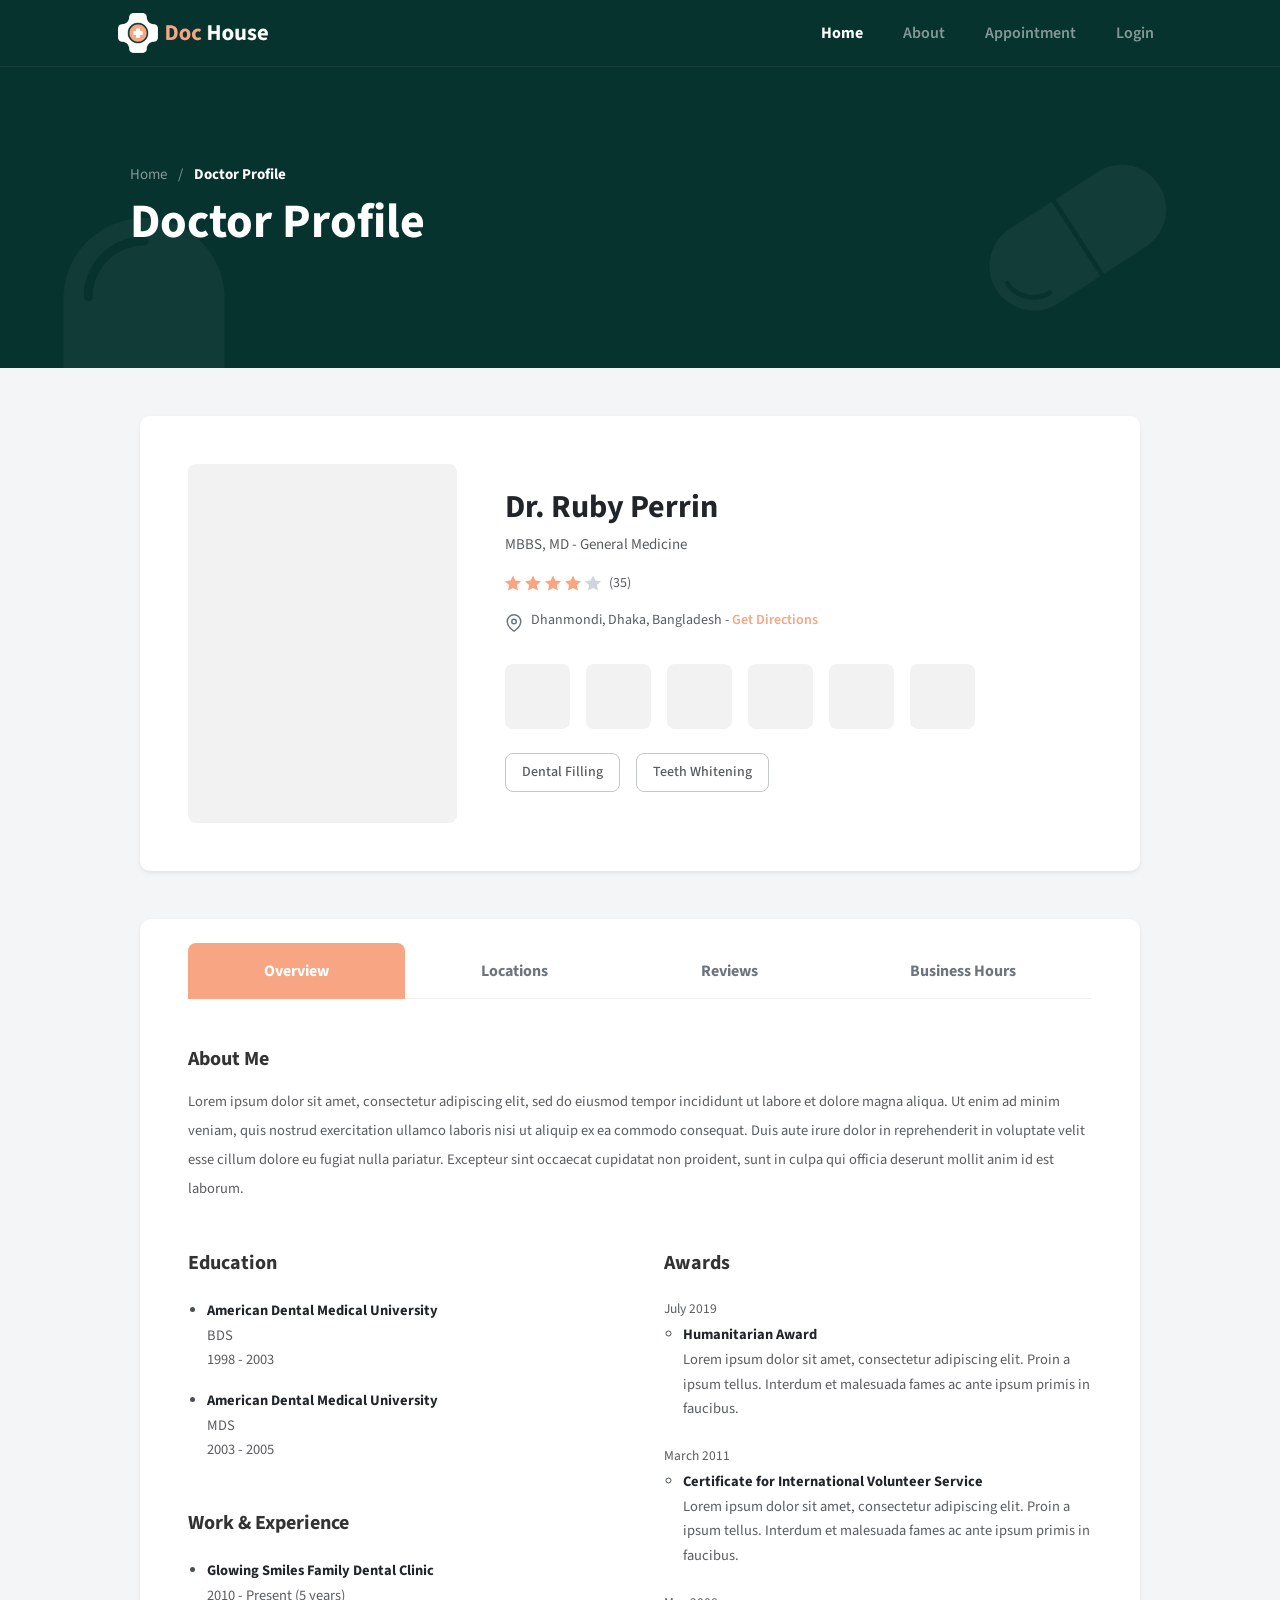
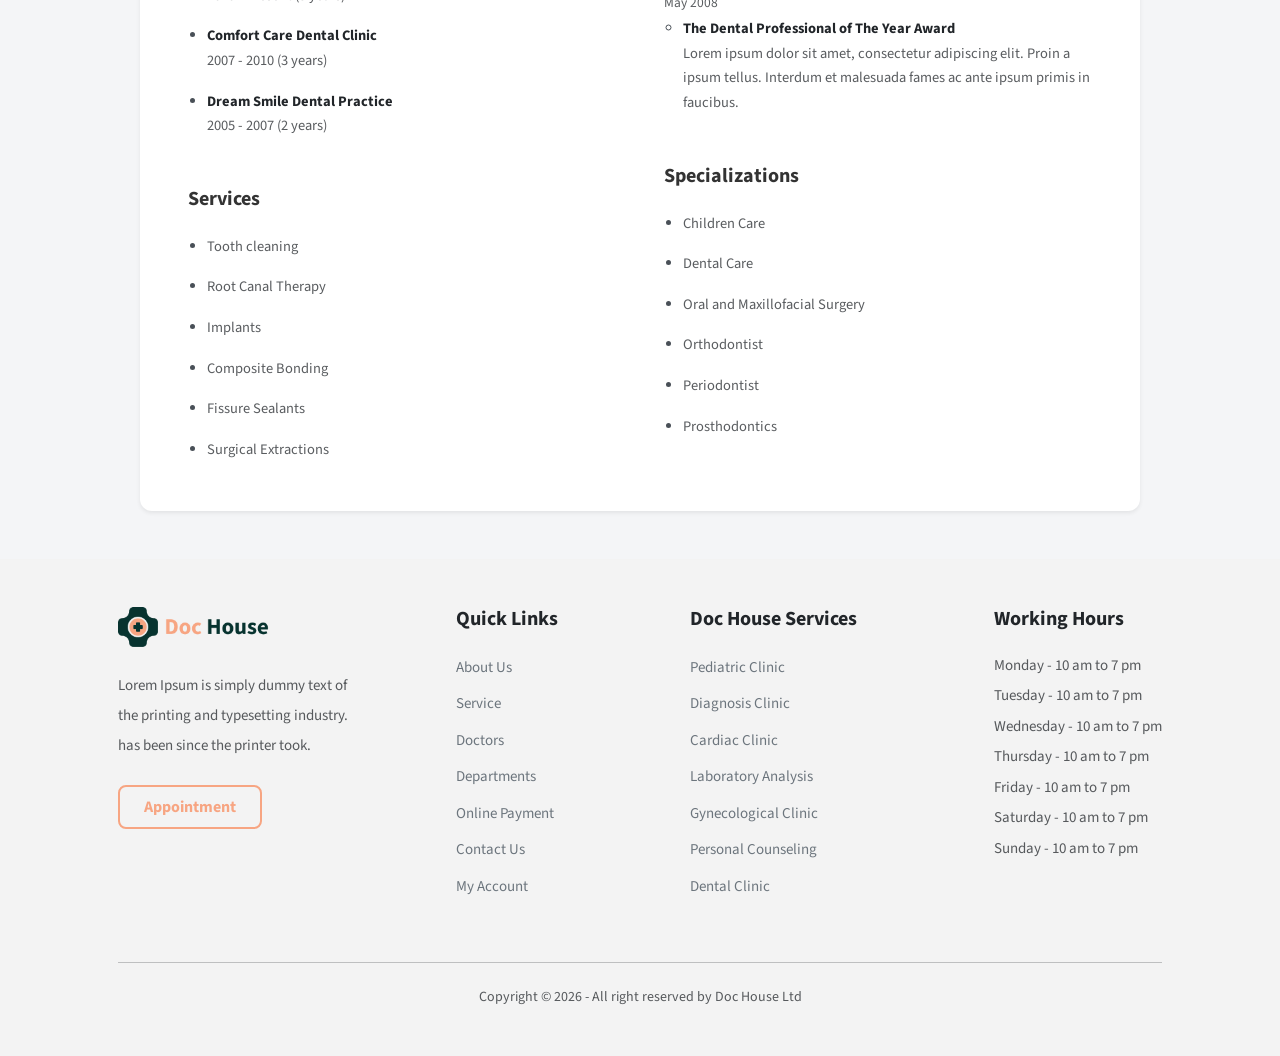
<file: doctor_profile.html>
<!doctype html>
<html lang="en">
  <head>
    <meta charset="UTF-8" />
    <meta name="viewport" content="width=device-width, initial-scale=1.0" />
    <title>Doc House</title>
    <link
      rel="stylesheet"
      href="https://cdn.jsdelivr.net/npm/bootstrap@5.3.8/dist/css/bootstrap.min.css"
    />
    <link rel="preconnect" href="https://fonts.googleapis.com" />
    <link rel="preconnect" href="https://fonts.gstatic.com" crossorigin />
    <link
      href="https://fonts.googleapis.com/css2?family=Source+Sans+3:wght@400;600;700&display=swap"
      rel="stylesheet"
    />
    <link rel="stylesheet" href="style.css" />
  </head>
  <body>
    <!-- Navbar -->
    <nav
      class="navbar navbar-expand-lg navbar-dark pt-2 pb-2 fixed-top"
      style="
        background-color: #07332f;
        z-index: 1050;
        border-bottom: 1px solid rgba(255, 255, 255, 0.05);
      "
    >
      <div class="container px-5">
        <a class="navbar-brand d-flex align-items-center" href="index.html">
          <img src="img/logo.png" alt="Doc House Logo" height="40" />
        </a>
        <button
          class="navbar-toggler shadow-none border-0"
          type="button"
          data-bs-toggle="collapse"
          data-bs-target="#navbarNav"
        >
          <span class="navbar-toggler-icon"></span>
        </button>
        <div
          class="collapse navbar-collapse justify-content-end"
          id="navbarNav"
        >
          <ul class="navbar-nav gap-lg-4 mt-3 mt-lg-0">
            <li class="nav-item">
              <a class="nav-link active-link" href="index.html">Home</a>
            </li>
            <li class="nav-item">
              <a class="nav-link muted-link" href="#">About</a>
            </li>
            <li class="nav-item">
              <a class="nav-link muted-link" href="#">Appointment</a>
            </li>
            <li class="nav-item">
              <a class="nav-link muted-link" href="#">Login</a>
            </li>
          </ul>
        </div>
      </div>
    </nav>
    <!-- Navbar -->

    <!-- hero doctor profile -->
   <header class="page-banner position-relative overflow-hidden pt-5 mt-5 pb-5 ">
    
    <img src="img/half_pill_vector.png" class="vec-banner-half" alt="">
    <img src="img/pill_3_vector.png" class="vec-banner-pill" alt="">

    <div class="container position-relative z-1 h-100 d-flex align-items-center">
        <div class="banner-content text-white w-100 text-center text-lg-start ps-lg-5">
            
            <p class="mb-2" style="font-size: 15px;">
                <a href="index.html" class="text-white-50 text-decoration-none hover-white">Home</a> 
                <span class="text-white-50 mx-2">/</span> 
                <span class="fw-bold">Doctor Profile</span>
            </p>
            
            <h1 class="display-5 fw-bold mb-0">Doctor Profile</h1>
            
        </div>
    </div>
</header>
    <!-- hero doctor profile -->

    <!-- doctor name  -->
    <section class="doctor-profile-details py-5" style="background-color: #f4f5f7;">
    <div class="container px-4 px-lg-5">
        
        <div class="card border-0 shadow-sm p-4 p-lg-5 mx-auto" style="border-radius: 10px; max-width: 1000px;">
            <div class="row g-4 g-lg-5">
                
                <div class="col-md-5 col-lg-4">
                    <div class="w-100 rounded-3" style="background-color: #f2f2f2; aspect-ratio: 3/4;"></div>
                </div>

                <div class="col-md-7 col-lg-8 pt-lg-4">
                    
                    <h2 class="fw-bold mb-2" style="color: #212529;">Dr. Ruby Perrin</h2>
                    <p class="text-muted mb-3" style="font-size: 15px;">MBBS, MD - General Medicine</p>
                    
                    <div class="d-flex align-items-center mb-3">
                        <div class="d-flex gap-1">
                            <svg xmlns="http://www.w3.org/2000/svg" width="16" height="16" viewBox="0 0 24 24" fill="#f7a582"><path d="M12 .587l3.668 7.568 8.332 1.151-6.064 5.828 1.48 8.279-7.416-3.967-7.417 3.967 1.481-8.279-6.064-5.828 8.332-1.151z"/></svg>
                            <svg xmlns="http://www.w3.org/2000/svg" width="16" height="16" viewBox="0 0 24 24" fill="#f7a582"><path d="M12 .587l3.668 7.568 8.332 1.151-6.064 5.828 1.48 8.279-7.416-3.967-7.417 3.967 1.481-8.279-6.064-5.828 8.332-1.151z"/></svg>
                            <svg xmlns="http://www.w3.org/2000/svg" width="16" height="16" viewBox="0 0 24 24" fill="#f7a582"><path d="M12 .587l3.668 7.568 8.332 1.151-6.064 5.828 1.48 8.279-7.416-3.967-7.417 3.967 1.481-8.279-6.064-5.828 8.332-1.151z"/></svg>
                            <svg xmlns="http://www.w3.org/2000/svg" width="16" height="16" viewBox="0 0 24 24" fill="#f7a582"><path d="M12 .587l3.668 7.568 8.332 1.151-6.064 5.828 1.48 8.279-7.416-3.967-7.417 3.967 1.481-8.279-6.064-5.828 8.332-1.151z"/></svg>
                            <svg xmlns="http://www.w3.org/2000/svg" width="16" height="16" viewBox="0 0 24 24" fill="#d1d5db"><path d="M12 .587l3.668 7.568 8.332 1.151-6.064 5.828 1.48 8.279-7.416-3.967-7.417 3.967 1.481-8.279-6.064-5.828 8.332-1.151z"/></svg>
                        </div>
                        <span class="text-muted ms-2" style="font-size: 14px;">(35)</span>
                    </div>
                    
                    <div class="d-flex align-items-start mb-4 pb-2">
                        <svg xmlns="http://www.w3.org/2000/svg" width="18" height="18" viewBox="0 0 24 24" fill="none" stroke="#6c757d" stroke-width="2" stroke-linecap="round" stroke-linejoin="round" class="flex-shrink-0 mt-1"><path d="M21 10c0 7-9 13-9 13s-9-6-9-13a9 9 0 0 1 18 0z"></path><circle cx="12" cy="10" r="3"></circle></svg>
                        <div class="text-muted ms-2 lh-base" style="font-size: 14px;">
                            Dhanmondi, Dhaka, Bangladesh 
                            <br class="d-block d-md-none">
                            <span class="d-none d-md-inline">- </span>
                            <a href="#" class="text-decoration-none fw-semibold" style="color: #f7a582;">
                                <span class="d-md-none">- </span>Get Directions
                            </a>
                        </div>
                    </div>
                    
                    <div class="d-flex flex-wrap gap-2 gap-md-3 mb-4">
                        <div class="gallery-thumb rounded-3" style="background-color: #f2f2f2;"></div>
                        <div class="gallery-thumb rounded-3" style="background-color: #f2f2f2;"></div>
                        <div class="gallery-thumb rounded-3" style="background-color: #f2f2f2;"></div>
                        <div class="gallery-thumb rounded-3" style="background-color: #f2f2f2;"></div>
                        <div class="gallery-thumb rounded-3" style="background-color: #f2f2f2;"></div>
                        <div class="gallery-thumb rounded-3" style="background-color: #f2f2f2;"></div>
                    </div>
                    
                    <div class="d-flex flex-column flex-md-row gap-2 gap-md-3 align-items-start">
                        <span class="border border-secondary-subtle rounded-3 px-3 py-2 text-muted fw-medium" style="font-size: 14px;">Dental Filling</span>
                        <span class="border border-secondary-subtle rounded-3 px-3 py-2 text-muted fw-medium" style="font-size: 14px;">Teeth Whitening</span>
                    </div>

                </div>
            </div>
        </div>
        
    </div>
</section>
     <!-- doctor name  -->

     <!-- doc information -->
      <section class="profile-tabs-section pb-5" style="background-color: #f4f5f7;">
    <div class="container px-4 px-lg-5">
        
        <div class="card border-0 shadow-sm mx-auto profile-details-card" style="border-radius: 12px; max-width: 1000px;">
            
            <div class="tab-nav-wrapper px-4 px-lg-5 pt-4">
                <ul class="nav nav-tabs profile-custom-tabs d-flex border-bottom-0" id="profileTabs" role="tablist">
                    <li class="nav-item flex-fill text-center" role="presentation">
                        <button class="nav-link active w-100 py-3 fw-bold" id="overview-tab" data-bs-toggle="tab" data-bs-target="#overview" type="button" role="tab">Overview</button>
                    </li>
                    <li class="nav-item flex-fill text-center" role="presentation">
                        <button class="nav-link w-100 py-3 fw-bold" id="locations-tab" data-bs-toggle="tab" data-bs-target="#locations" type="button" role="tab">Locations</button>
                    </li>
                    <li class="nav-item flex-fill text-center" role="presentation">
                        <button class="nav-link w-100 py-3 fw-bold" id="reviews-tab" data-bs-toggle="tab" data-bs-target="#reviews" type="button" role="tab">Reviews</button>
                    </li>
                    <li class="nav-item flex-fill text-center" role="presentation">
                        <button class="nav-link w-100 py-3 fw-bold" id="hours-tab" data-bs-toggle="tab" data-bs-target="#hours" type="button" role="tab">Business Hours</button>
                    </li>
                </ul>
                <div class="border-bottom" style="border-color: #f0f0f0 !important;"></div>
            </div>

            <div class="tab-content p-4 p-lg-5" id="profileTabsContent">
                
                <div class="tab-pane fade show active" id="overview" role="tabpanel">
                    
                    <h5 class="fw-bold mb-3" style="color: #333;">About Me</h5>
                    <p class="text-muted lh-lg mb-5" style="font-size: 14.5px;">
                        Lorem ipsum dolor sit amet, consectetur adipiscing elit, sed do eiusmod tempor incididunt ut labore et dolore magna aliqua. Ut enim ad minim veniam, quis nostrud exercitation ullamco laboris nisi ut aliquip ex ea commodo consequat. Duis aute irure dolor in reprehenderit in voluptate velit esse cillum dolore eu fugiat nulla pariatur. Excepteur sint occaecat cupidatat non proident, sunt in culpa qui officia deserunt mollit anim id est laborum.
                    </p>

                    <div class="row g-5">
                        
                        <div class="col-md-6">
                            
                            <h5 class="fw-bold mb-4" style="color: #333;">Education</h5>
                            <ul class="profile-list text-muted mb-5">
                                <li>
                                    <span class="text-dark fw-bold">American Dental Medical University</span><br>
                                    BDS<br>
                                    1998 - 2003
                                </li>
                                <li>
                                    <span class="text-dark fw-bold">American Dental Medical University</span><br>
                                    MDS<br>
                                    2003 - 2005
                                </li>
                            </ul>

                            <h5 class="fw-bold mb-4" style="color: #333;">Work & Experience</h5>
                            <ul class="profile-list text-muted mb-5">
                                <li>
                                    <span class="text-dark fw-bold">Glowing Smiles Family Dental Clinic</span><br>
                                    2010 - Present (5 years)
                                </li>
                                <li>
                                    <span class="text-dark fw-bold">Comfort Care Dental Clinic</span><br>
                                    2007 - 2010 (3 years)
                                </li>
                                <li>
                                    <span class="text-dark fw-bold">Dream Smile Dental Practice</span><br>
                                    2005 - 2007 (2 years)
                                </li>
                            </ul>

                            <h5 class="fw-bold mb-4" style="color: #333;">Services</h5>
                            <ul class="profile-list text-muted mb-0">
                                <li>Tooth cleaning</li>
                                <li>Root Canal Therapy</li>
                                <li>Implants</li>
                                <li>Composite Bonding</li>
                                <li>Fissure Sealants</li>
                                <li>Surgical Extractions</li>
                            </ul>

                        </div>

                        <div class="col-md-6">
                            
                            <h5 class="fw-bold mb-4" style="color: #333;">Awards</h5>
                            <ul class="list-unstyled mb-5">
                                <li class="mb-4">
                                    <div class="text-muted mb-1" style="font-size: 13.5px;">July 2019</div>
                                    <ul class="profile-list text-muted mb-0">
                                        <li>
                                            <span class="text-dark fw-bold">Humanitarian Award</span><br>
                                            Lorem ipsum dolor sit amet, consectetur adipiscing elit. Proin a ipsum tellus. Interdum et malesuada fames ac ante ipsum primis in faucibus.
                                        </li>
                                    </ul>
                                </li>
                                <li class="mb-4">
                                    <div class="text-muted mb-1" style="font-size: 13.5px;">March 2011</div>
                                    <ul class="profile-list text-muted mb-0">
                                        <li>
                                            <span class="text-dark fw-bold">Certificate for International Volunteer Service</span><br>
                                            Lorem ipsum dolor sit amet, consectetur adipiscing elit. Proin a ipsum tellus. Interdum et malesuada fames ac ante ipsum primis in faucibus.
                                        </li>
                                    </ul>
                                </li>
                                <li class="mb-0">
                                    <div class="text-muted mb-1" style="font-size: 13.5px;">May 2008</div>
                                    <ul class="profile-list text-muted mb-0">
                                        <li>
                                            <span class="text-dark fw-bold">The Dental Professional of The Year Award</span><br>
                                            Lorem ipsum dolor sit amet, consectetur adipiscing elit. Proin a ipsum tellus. Interdum et malesuada fames ac ante ipsum primis in faucibus.
                                        </li>
                                    </ul>
                                </li>
                            </ul>

                            <h5 class="fw-bold mb-4" style="color: #333;">Specializations</h5>
                            <ul class="profile-list text-muted mb-0">
                                <li>Children Care</li>
                                <li>Dental Care</li>
                                <li>Oral and Maxillofacial Surgery</li>
                                <li>Orthodontist</li>
                                <li>Periodontist</li>
                                <li>Prosthodontics</li>
                            </ul>

                        </div>
                    </div>

                </div>

                <div class="tab-pane fade" id="locations" role="tabpanel"><p class="text-muted">Locations content goes here.</p></div>
                <div class="tab-pane fade" id="reviews" role="tabpanel"><p class="text-muted">Reviews content goes here.</p></div>
                <div class="tab-pane fade" id="hours" role="tabpanel"><p class="text-muted">Business Hours content goes here.</p></div>

            </div>
        </div>
    </div>
</section>
      <!-- doctor information -->

    <!-- footer -->
    <footer class="footer-section py-5" style="background-color: #f3f3f3">
      <div class="container px-4 px-lg-5">
        <div class="row g-4 text-center text-lg-start">
          <div class="col-lg-3 col-md-6">
            <div
              class="footer-logo mb-4 d-flex justify-content-center justify-content-lg-start"
            >
              <img src="img/foot_logo.png" alt="Doc House Logo" height="40" />
            </div>
            <p class="text-muted lh-lg mb-4" style="font-size: 15px">
              Lorem Ipsum is simply dummy text of the printing and typesetting
              industry. has been since the printer took.
            </p>
            <a
              href="#"
              class="btn btn-outline-custom px-4 py-2 fw-bold rounded-3"
              >Appointment</a
            >
          </div>

          <div class="col-lg-3 col-md-6 d-flex justify-content-center">
            <div class="text-center text-lg-start">
              <h4 class="fw-bold mb-4 fs-5">Quick Links</h4>
              <ul class="list-unstyled footer-links">
                <li><a href="#">About Us</a></li>
                <li><a href="#">Service</a></li>
                <li><a href="#">Doctors</a></li>
                <li><a href="#">Departments</a></li>
                <li><a href="#">Online Payment</a></li>
                <li><a href="#">Contact Us</a></li>
                <li><a href="#">My Account</a></li>
              </ul>
            </div>
          </div>

          <div class="col-lg-3 col-md-6 d-flex justify-content-center">
            <div class="text-center text-lg-start">
              <h4 class="fw-bold mb-4 fs-5">Doc House Services</h4>
              <ul class="list-unstyled footer-links">
                <li><a href="#">Pediatric Clinic</a></li>
                <li><a href="#">Diagnosis Clinic</a></li>
                <li><a href="#">Cardiac Clinic</a></li>
                <li><a href="#">Laboratory Analysis</a></li>
                <li><a href="#">Gynecological Clinic</a></li>
                <li><a href="#">Personal Counseling</a></li>
                <li><a href="#">Dental Clinic</a></li>
              </ul>
            </div>
          </div>

          <div
            class="col-lg-3 col-md-6 d-flex justify-content-center justify-content-lg-end"
          >
            <div class="text-center text-lg-start">
              <h4 class="fw-bold mb-4 fs-5">Working Hours</h4>
              <ul class="list-unstyled footer-hours text-muted">
                <li class="mb-2">Monday - 10 am to 7 pm</li>
                <li class="mb-2">Tuesday - 10 am to 7 pm</li>
                <li class="mb-2">Wednesday - 10 am to 7 pm</li>
                <li class="mb-2">Thursday - 10 am to 7 pm</li>
                <li class="mb-2">Friday - 10 am to 7 pm</li>
                <li class="mb-2">Saturday - 10 am to 7 pm</li>
                <li class="mb-2">Sunday - 10 am to 7 pm</li>
              </ul>
            </div>
          </div>
        </div>

        <hr class="mt-5 mb-4 opacity-25" />
        <div class="text-center text-muted" style="font-size: 14px">
          Copyright © 2026 - All right reserved by Doc House Ltd
        </div>
      </div>
    </footer>
    <!-- footer -->

    <script src="https://cdn.jsdelivr.net/npm/bootstrap@5.3.8/dist/js/bootstrap.bundle.min.js"></script>
  </body>
</html>
</file>
<file: style.css>
body {
  font-family: "Source Sans 3", sans-serif;
  background-color: #ffffff;
  overflow-x: hidden;
}

.hero-section {
  background-color: #07332f;
  min-height: 100vh;
}

.hero-body {
  min-height: calc(100vh - 90px);
  padding-top: 110px;
  padding-bottom: 60px;
}

.hero-sub {
  color: rgba(255, 255, 255, 0.5);
  max-width: 450px;
}

/* Navbar links */

.active-link {
  color: #ffffff;
  font-weight: 700;
}

.muted-link {
  color: rgba(255, 255, 255, 0.5);
  font-weight: 600;
}

.muted-link:hover,
.muted-link:focus {
  color: #ffffff;
}

.btn-custom {
  background-color: #f7a582;
  color: #ffffff;
  border: none;
  transition: background-color 0.25s ease;
}

.btn-custom:hover,
.btn-custom:focus {
  background-color: #e5906d;
  color: #ffffff;
}

.vec {
  position: absolute;
  pointer-events: none;
  z-index: 0;
}

.vec-circle {
  top: 12%;
  right: 17%;
  width: 280px;
  opacity: 0.99;
}
.vec-pill-1 {
  bottom: 18%;
  left: 45%;
  width: 50px;
  opacity: 0.8;
}
.vec-pill-2 {
  top: 18%;
  left: 41%;
  width: 220px;
  opacity: 0.8;
}

.gallery-wrapper {
  position: relative;
  width: 100%;
  max-width: 500px;
  height: 520px;
  z-index: 5;
}

.half-pill {
  top: 20px;
  left: -20px;
  width: 180px;
  z-index: 0;
  opacity: 0.7;
}

.dot-grid {
  position: absolute;
  bottom: 140px;
  left: -95px;
  width: 110px;
  height: 90px;
  z-index: 0;
  opacity: 0.8;
  background-image: radial-gradient(circle, #ffffff 1.5px, transparent 1.5px);
  background-size: 12px 12px;
}

.doc-frame {
  position: absolute;
  background-color: #ffffff;
  padding: 0;
  clip-path: polygon(15% 0%, 100% 0%, 85% 100%, 0% 100%);
  box-shadow: 0 16px 40px rgba(0, 0, 0, 0.28);
}

.doc-frame .img-mask {
  position: absolute;
  top: 10px;
  left: 10px;
  right: 10px;
  bottom: 10px;
  overflow: hidden;
  clip-path: polygon(15% 0%, 100% 0%, 85% 100%, 0% 100%);
}

.doc-frame .img-mask img {
  position: absolute;
  top: 50%;
  left: 50%;
  width: 100%;
  height: 100%;
  object-fit: cover;
  object-position: center top;
  transform: translate(-50%, -50%);
}

.doc-1 {
  width: 290px;
  height: 278px;
  top: 55px;
  left: -50px;
  z-index: 2;
}

.doc-2 {
  width: 305px;
  height: 315px;
  bottom: 25px;
  left: 45%;
  transform: translateX(-50%);
  z-index: 3;
  box-shadow: 0 20px 55px rgba(0, 0, 0, 0.35);
}

.doc-3 {
  width: 278px;
  height: 265px;
  top: 18px;
  right: -20px;
  z-index: 4;
}
/* our services */

.services-section {
  background-color: #ffffff;
}

.services-img-wrap {
  border-radius: 12px;
  overflow: hidden;
  height: 880px;
}

.services-main-img {
  width: 100%;
  height: 100%;
  object-fit: cover;
  object-position: center top;
}

.service-para {
  line-height: 1.5;
  width: 80%;
}

.service-tabs-container {
  display: flex;
  border: 1px solid #e0e0e0;
  border-radius: 8px;
  overflow: hidden;
}

.service-tab {
  flex: 1;
  background: #ffffff;
  border: none;
  border-right: 1px solid #e0e0e0;
  color: #333333;
  font-size: 14px;
  font-weight: 700;
  padding: 16px 10px;
  cursor: pointer;
  transition: all 0.3s ease;
}

.service-tab:last-child {
  border-right: none;
}

.service-tab.active {
  background-color: #f7a582;
  color: #ffffff;
}

/* Right Image (Teeth) */
.service-detail__img-wrap {
  border-radius: 12px;
  overflow: hidden;
  height: 280px;
  width: 100%;
}

.service-detail__img {
  width: 100%;
  height: 100%;
  object-fit: cover;
  object-position: center;
}

.btn-outline-custom {
  background-color: transparent;
  color: #f7a582;
  border: 2px solid #f7a582;
  transition: all 0.3s ease;
}

.btn-outline-custom:hover {
  background-color: #f7a582;
  color: #ffffff;
}

/* info */
.bg-dark-green {
  background-color: #07332f;
}

.bg-orange {
  background-color: #f7a582;
}

.info-icon svg {
  width: 42px;
  height: 42px;
  stroke: #ffffff;
  stroke-width: 1.5;
  fill: none;
  stroke-linecap: round;
  stroke-linejoin: round;
  margin-top: -5px;
}

.info-card p {
  font-size: 15px;
  color: rgba(255, 255, 255, 0.8);
}

/* Testimonial */
.slider-wrapper {
  padding: 0 20px;
}

.testimonial-card {
  background-color: #ffffff;
  border: 1px solid #e0e0e0;
  transition: all 0.3s ease;
}

.active-testimonial,
.testimonial-card:hover {
  border: 1px solid #00a0e3;
}

.patient-avatar {
  width: 60px;
  height: 60px;
  border-radius: 50%;
  object-fit: cover;
  border: 2px solid #f7a582;
  padding: 3px;
}

.slider-btn {
  position: absolute;
  top: 50%;
  transform: translateY(-50%);
  width: 40px;
  height: 40px;
  border-radius: 50%;
  display: flex;
  align-items: center;
  justify-content: center;
  z-index: 10;
  cursor: pointer;
  transition: all 0.3s ease;
}

.prev-btn {
  left: 48px;
  background-color: #ffffff;
  border: 1px solid #f7a582;
  color: #f7a582;
}
.prev-btn:hover {
  background-color: #fcfcfc;
}

.next-btn {
  right: 50px;
  background-color: #f7a582;
  border: none;
  color: #ffffff;
}
.next-btn:hover {
  background-color: #e5906d;
}

/* Exp doc */
.expert-doctors-section {
  background-color: #fdfdfd;
}

.doctor-card {
  border: 1px solid #eaeaea;
  transition: all 0.3s ease;
}

.doctor-card:hover {
  box-shadow: 0 10px 30px rgba(0, 0, 0, 0.05);
  border-color: #f7a582;
}

.text-warning {
  color: #f28b0f;
}

/* testimonial */

.expert-doctors-section {
  background-color: #fdfdfd;
}

.doctor-card {
  border: 1px solid #eaeaea;
  transition: all 0.3s ease;
}

.doctor-card:hover {
  box-shadow: 0 10px 30px rgba(0, 0, 0, 0.05);
  border-color: #f7a582;
}

.text-warning {
  color: #f28b0f;
}

/* form */
/* .form-control-custom {
  background-color: rgba(255, 255, 255, 0.08);
  border: 1px solid rgba(255, 255, 255, 0.1);
  color: #ffffff;
  padding: 14px 20px;
  border-radius: 8px;
  font-size: 15px;
}

.form-shrink-wrap {
  padding: 80px 10% !important;
}

.form-control-custom::placeholder {
  color: rgba(255, 255, 255, 0.6);
}

select.form-control-custom option {
  background-color: #07332f;
  color: #ffffff;
}

.form-control-custom:focus {
  box-shadow: none;
  border-color: #f7a582;
  background-color: rgba(255, 255, 255, 0.12);
}

::-webkit-calendar-picker-indicator {
  filter: invert(1);
  opacity: 0.6;
  cursor: pointer;
} */
/* 1. Forces the main container to be dark green */
    .form-shrink-wrap {
      background-color: #07332f !important;
      padding: 80px 10% !important;
    }

    /* 2. Styles the input fields */
    .custom-dark-input {
      background-color: #0b413c !important; 
      border: none !important;              
      color: #ffffff !important;
      padding: 14px 20px;
      font-size: 15px;
      box-shadow: none !important;
      font-weight: 400 !important; /* Forces all inputs to be normal weight */
    }
    
    .custom-dark-input::placeholder {
      color: rgba(255, 255, 255, 0.7) !important; 
    }
    
    .custom-dark-input:focus {
      background-color: #0d4a44 !important;
    }
    
    /* 3. Fixes the Select Dropdown "Placeholder" color */
    select.custom-dark-input:invalid {
      color: rgba(255, 255, 255, 0.7) !important; /* Faded color before selection */
    }
    select.custom-dark-input option {
      color: #ffffff !important; /* Turns white in the dropdown menu */
    }

    /* 4. Hides the native browser select arrow completely */
    .custom-select-hide-icon {
      -webkit-appearance: none;
      -moz-appearance: none;
      appearance: none;
    }
    
    /* 5. Expands the invisible calendar clicker over the whole field */
    .custom-date-hide-icon::-webkit-calendar-picker-indicator {
      opacity: 0;
      cursor: pointer;
      position: absolute;
      top: 0;
      left: 0;
      width: 100%;
      height: 100%;
      z-index: 10;
    }

/* footer */
.footer-links li {
  margin-bottom: 12px;
}

.footer-links a {
  text-decoration: none;
  color: #6c757d;
  font-size: 15px;
  transition: color 0.3s ease;
}

.footer-links a:hover {
  color: #f7a582;
}

.footer-hours li {
  font-size: 15px;
}
/*  doctor page */
/*  doctor page */

.page-banner {
  background-color: #07332f;
  min-height: 320px;
  display: flex;
  align-items: center;
}

.hover-white {
  transition: color 0.3s ease;
}
.hover-white:hover {
  color: #ffffff !important;
}

.vec-banner-half {
  position: absolute;
  bottom: -20px;
  left: 5%;
  transform: rotate(180deg);
  height: 170px;
  opacity: 0.8;
  z-index: 0;
}

.vec-banner-pill {
  position: absolute;
  bottom: 30px;
  right: 8%;
  transform: rotate(12deg);
  height: 200px;
  opacity: 0.8;
  z-index: 0;
}
/* doctor name */
.gallery-thumb {
    width: 65px;
    height: 65px;
}
/* doc information */
.profile-custom-tabs {
    border-bottom: none;
}

.profile-custom-tabs .nav-link {
    color: #6c757d;       
    border: none;
    background: transparent;
    border-radius: 8px 8px 0 0;
    transition: all 0.3s ease;
}

.profile-custom-tabs .nav-link:hover {
    color: #f7a582;      
}

.profile-custom-tabs .nav-link.active {
    background-color: #f7a582 !important; 
    color: #ffffff !important;          
    border: none;
}

.profile-list {
    padding-left: 1.2rem;
}

.profile-list li {
    font-size: 14.5px;
    line-height: 1.7;
    margin-bottom: 1rem;
}

.profile-list li:last-child {
    margin-bottom: 0;
}

/* Style the bullet points themselves */
.profile-list li::marker {
    color: #495057; 
}

/* Media Queries */
@media (max-width: 1199px) {
  .gallery-wrapper {
    max-width: 440px;
    height: 480px;
  }
  .doc-1 {
    width: 192px;
    height: 247px;
    left: 10px;
  }
  .doc-2 {
    width: 216px;
    height: 278px;
  }
  .doc-3 {
    width: 184px;
    height: 237px;
    right: 13px;
  }
  .vec {
    display: none;
  }
  .dot-grid {
    left: -49px;
  }
}

@media (max-width: 991px) {
  .hero-body {
    min-height: auto;
    padding-top: 100px;
  }
  .gallery-wrapper {
    max-width: 400px;
    height: 425px;
  }
  .half-pill {
    left: -10px;
    width: 90px;
  }
  .doc-1 {
    width: 170px;
    height: 220px;
    top: 40px;
  }
  .doc-2 {
    width: 192px;
    height: 250px;
    bottom: 20px;
  }
  .doc-3 {
    width: 160px;
    height: 206px;
    top: 10px;
  }

  .vec {
    display: block;
  }

  .vec-circle {
    display: none;
  }
  /* services */
  .services-img-wrap {
    height: 600px;
  }

  .service-para {
    width: 100%;
  }
    /* testimonial */
    .slider-wrapper {
      padding: 0 40px;
    }
    .prev-btn {
      left: 20px;
      width: 45px;
      height: 45px;
    }
    .next-btn {
      right: 20px;
      width: 45px;
      height: 45px;
    }
    .footer-section {
      text-align: center;
    }

    .footer-logo {
      display: flex;
      justify-content: center;
    }

    .footer-links,
    .footer-hours {
      padding-bottom: 20px;
    }

    /* doctor page */
    /* doctor page */
    .page-banner {
      min-height: 220px;
      padding-top: 80px !important;
    }

    .vec-banner-half {
      bottom: auto;
      top: -10px;
      left: -20px;
      height: 120px;
      transform: rotate(360deg);
    }

    .vec-banner-pill {
      bottom: 30px;
        right: 20px;
        height: 120px;
    }

  
}

@media (max-width: 768px) {
    .profile-custom-tabs {
        flex-direction: column;
    }
    .profile-custom-tabs .nav-link {
        border-radius: 8px; 
        margin-bottom: 5px;
    }
    .profile-custom-tabs .nav-link.active {
        border-radius: 8px;
    }
}

@media (max-width: 575px) {
  .gallery-wrapper {
    max-width: 340px;
    height: 365px;
  }
  .dot-grid {
    display: block;
    bottom: 100px;
  }
  .doc-1 {
    width: 144px;
    height: 187px;
    top: 35px;
  }
  .doc-2 {
    width: 164px;
    height: 214px;
    bottom: 15px;
  }
  .doc-3 {
    width: 136px;
    height: 176px;
    top: 8px;
  }
  .gallery-thumb {
       
        width: calc(33.333% - 0.5rem); 
        aspect-ratio: 1/1; 
        height: auto;
    }
}
</file>
